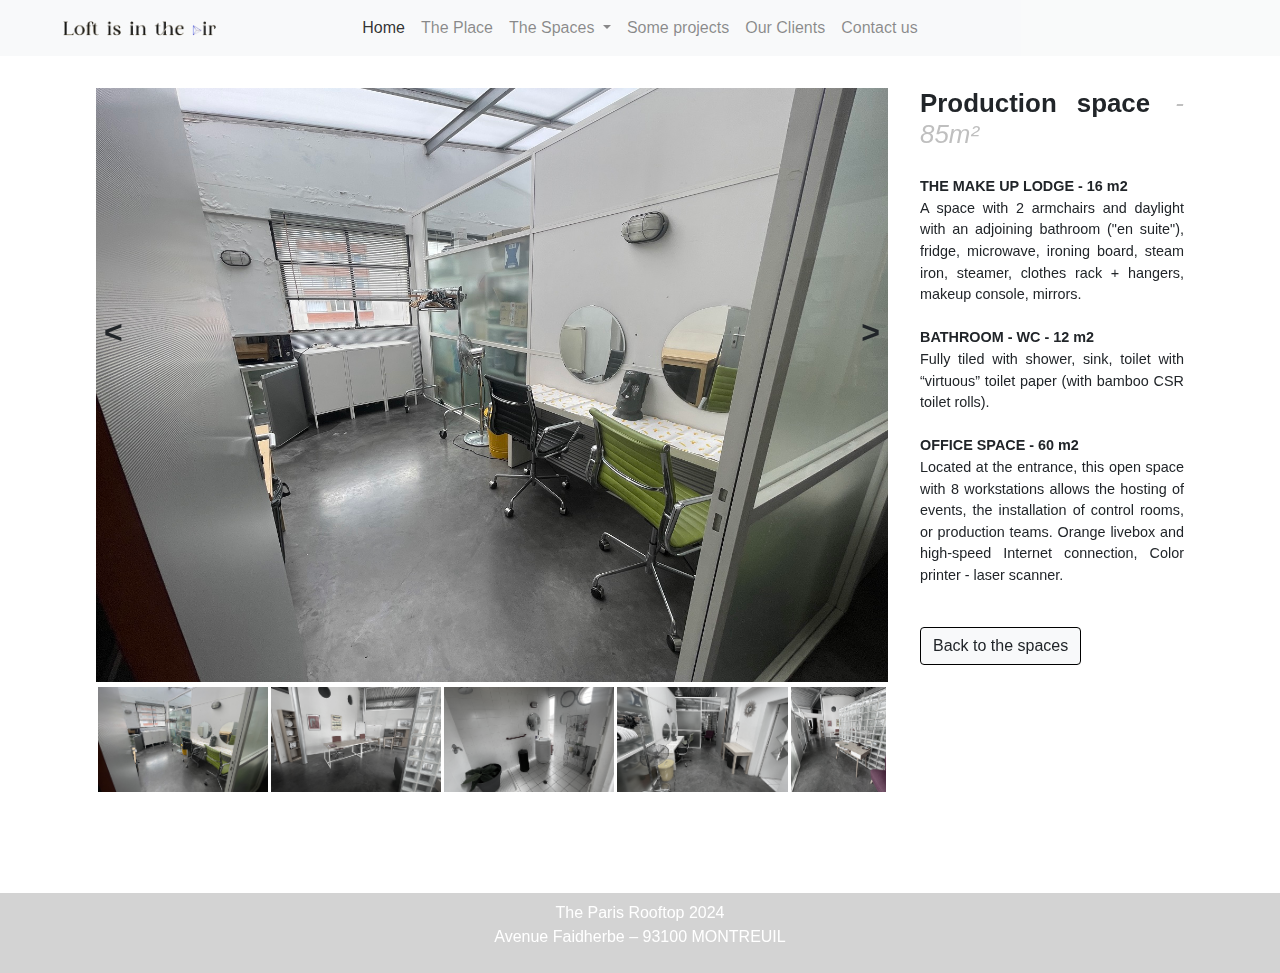
<file: backstages.html>
<!DOCTYPE html>
<html lang="en">

<head>

  <!-- Favicons -->
  <link rel="apple-touch-icon" sizes="180x180" href="/apple-touch-icon.png">
  <link rel="icon" type="image/png" sizes="32x32" href="/favicon-32x32.png">
  <link rel="icon" type="image/png" sizes="16x16" href="/favicon-16x16.png">
  <link rel="manifest" href="/site.webmanifest">
  <link rel="mask-icon" href="/safari-pinned-tab.svg" color="#5bbad5">
  <meta name="msapplication-TileColor" content="#FFFFFF">
  <meta name="theme-color" content="#0094fe">

  <!-- Basic Meta Tags -->
  <meta charset="UTF-8">
  <meta http-equiv="X-UA-Compatible" content="IE=edge">
  <meta name="viewport" content="width=device-width, initial-scale=1.0">

  <!-- SEO Meta Tags -->
  <meta name="description" content="A unique place near Paris, available for all your projects.">
  <meta name="keywords" content="renting, shooting, photo_shoot, rooftop, loft, paris, montreuil">
  <meta name="author" content="Loft is in the Air">

  <!-- Open Graph Meta Tags for social media -->
  <meta property="og:title" content="Loft is in the Air">
  <meta property="og:description" content="A unique place near Paris, available for all your projects.">
  <meta property="og:image" content="./assets/img/banner/1.jpg">
  <meta property="og:url" content="URL of your website">
  <meta property="og:type" content="website">

  <!-- Title of your webpage -->
  <title>Loft in the Air - Backstages</title>

  <link rel="stylesheet" href="https://cdn.jsdelivr.net/npm/bootstrap@4.3.1/dist/css/bootstrap.min.css"
    integrity="sha384-ggOyR0iXCbMQv3Xipma34MD+dH/1fQ784/j6cY/iJTQUOhcWr7x9JvoRxT2MZw1T" crossorigin="anonymous">
  <link rel="stylesheet" href="assets/styles.css">
</head>

<body>

  <div id="loader" class="d-flex justify-content-center align-items-center"
    style="position: fixed; top: 0; left: 0; width: 100%; height: 100%; background-color: rgba(255, 255, 255, 0.9); z-index: 1000000000;">
    <div class="spinner-border" role="status">
      <span class="sr-only">Loading...</span>
    </div>
  </div>

  <header>
    <nav class="navbar navbar-expand-lg navbar-light bg-light">
      <div class="container-fluid">
        <a class="navbar-brand" href="./index.html">
          <img src="./assets/img/rooftoplogo.png" alt="Logo">
        </a>
        <button class="navbar-toggler" type="button" data-toggle="collapse" data-target="#navbarNav"
          aria-controls="navbarNav" aria-expanded="false" aria-label="Toggle navigation">
          <span class="navbar-toggler-icon"></span>
        </button>
        <div class="collapse navbar-collapse" id="navbarNav">
          <ul class="navbar-nav">
            <li class="nav-item">
              <a class="nav-link active" aria-current="page" href="./index.html">Home</a>
            </li>
            <li class="nav-item">
              <a class="nav-link" href="./index.html#the-place">The Place</a>
            </li>
            <li class="nav-item dropdown">
              <a class="nav-link dropdown-toggle" href="#" id="navbarDropdownMenuLink" data-toggle="dropdown"
                aria-haspopup="true" aria-expanded="false">
                The Spaces
              </a>
              <ul class="dropdown-menu" aria-labelledby="navbarDropdownMenuLink">
                <li><a class="dropdown-item" href="./index.html#the-spaces">All the spaces</a></li>
                <li>
                  <hr class="dropdown-divider">
                </li>
                <li><a class="dropdown-item" href="./loft.html">The Loft</a></li>
                <li><a class="dropdown-item" href="./terrasse.html">The Terrace</a></li>
                <li><a class="dropdown-item" href="./studio.html">The Studio</a></li>
                <li><a class="dropdown-item" href="./backstages.html">The Backstages</a></li>
                <li><a class="dropdown-item" href="./backstages2.html">The VIP Space</a></li>
                <li><a class="dropdown-item" href="./rooftop.html">The Rooftop</a></li>
              </ul>
            </li>
            <li class="nav-item">
              <a class="nav-link" href="./index.html#the-projects">Some projects</a>
            </li>
            <li class="nav-item">
              <a class="nav-link" href="./index.html#the-clients">Our Clients</a>
            </li>
            <li class="nav-item">
              <a class="nav-link" href="./index.html#contact">Contact us</a>
            </li>
          </ul>
        </div>
      </div>
    </nav>
  </header>

  <main>

    <section id="diapo">

      <div class="frame2col">

        <div class="relativeP" id="caroussel">
          <div class="mainpic" id="mainP">
            <span class="close" id="closed">&times;</span>
            <div class="bigpic" id="bigpicture1">
              <img src="./assets/img/backstages/1.jpg" id="bigpic1" alt="image carousel 1">
            </div>
            <div class="bigpic" id="bigpicture2">
              <img src="./assets/img/backstages/2.jpg" alt="image carousel 2">
            </div>
            <div class="bigpic" id="bigpicture3">
              <img src="./assets/img/backstages/3.jpg" alt="image carousel 3">
            </div>
            <div class="bigpic" id="bigpicture4">
              <img src="./assets/img/backstages/4.jpg" alt="image carousel 4">
            </div>
            <div class="bigpic" id="bigpicture5">
              <img src="./assets/img/backstages/5.jpg" alt="image carousel 5">
            </div>
          </div>
          <a class="fleche" id="prev">&lt;</a>
          <a class="fleche" id="next">&gt;</a>
          <div class="thumbnail">
            <div class="tpic" id="pic1">
              <img src="./assets/img/backstages/1.jpg" alt="vignette1">
            </div>
            <div class="tpic" id="pic2">
              <img src="./assets/img/backstages/2.jpg" alt="vignette2">
            </div>
            <div class="tpic" id="pic3">
              <img src="./assets/img/backstages/3.jpg" alt="vignette3">
            </div>
            <div class="tpic" id="pic4">
              <img src="./assets/img/backstages/4.jpg" alt="vignette4">
            </div>
            <div class="tpic" id="pic5">
              <img src="./assets/img/backstages/5.jpg" alt="vignette5">
            </div>
          </div>

        </div>
        <div class="descblock">
          <h2 class="h2diapo">Production space<span class="subtitle"> - 85m²</span></h2>
          <p>
            <strong>THE MAKE UP LODGE - 16 m2</strong><br>

            A space with 2 armchairs and daylight with an adjoining bathroom ("en suite"),

            fridge, microwave, ironing board, steam iron, steamer, clothes rack + hangers,

            makeup console, mirrors.<br><br>


            <strong>BATHROOM - WC - 12 m2</strong><br>

            Fully tiled with shower, sink, toilet with “virtuous” toilet paper (with bamboo CSR toilet rolls).

            <br><br>
            <strong>OFFICE SPACE - 60 m2</strong><br>

            Located at the entrance, this open space with 8 workstations allows the hosting of events, the installation
            of control rooms, or production teams.

            Orange livebox and high-speed Internet connection, Color printer - laser scanner.
          </p>
          <a href="./index.html#the-spaces" class="btn btn-light mt-4">Back to the spaces</a>

        </div>

      </div>

      </div>

    </section>


  </main>

  <footer>

    <p>The Paris Rooftop 2024<br>Avenue Faidherbe – 93100 MONTREUIL</p>

  </footer>

  <script src="https://code.jquery.com/jquery-3.3.1.slim.min.js" crossorigin="anonymous"></script>
  <script src="https://cdnjs.cloudflare.com/ajax/libs/popper.js/1.14.7/umd/popper.min.js"
    crossorigin="anonymous"></script>
  <script src="https://stackpath.bootstrapcdn.com/bootstrap/4.3.1/js/bootstrap.min.js" crossorigin="anonymous"></script>
  <script src="assets/slideshow.js"></script>
</body>

</html>
</file>
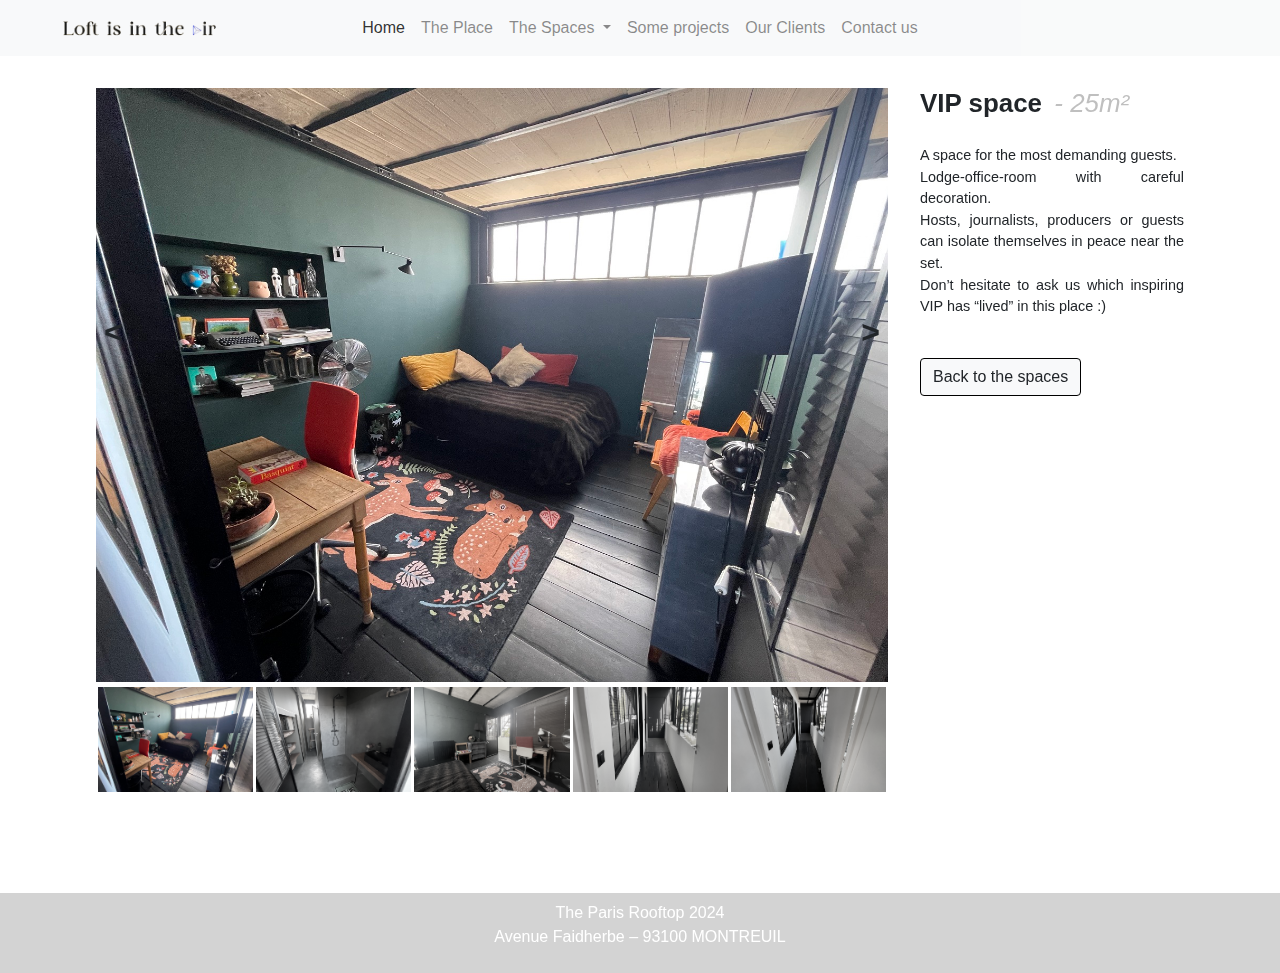
<file: backstages2.html>
<!DOCTYPE html>
<html lang="en">

<head>

  <!-- Favicons -->
  <link rel="apple-touch-icon" sizes="180x180" href="/apple-touch-icon.png">
  <link rel="icon" type="image/png" sizes="32x32" href="/favicon-32x32.png">
  <link rel="icon" type="image/png" sizes="16x16" href="/favicon-16x16.png">
  <link rel="manifest" href="/site.webmanifest">
  <link rel="mask-icon" href="/safari-pinned-tab.svg" color="#5bbad5">
  <meta name="msapplication-TileColor" content="#FFFFFF">
  <meta name="theme-color" content="#0094fe">

  <!-- Basic Meta Tags -->
  <meta charset="UTF-8">
  <meta http-equiv="X-UA-Compatible" content="IE=edge">
  <meta name="viewport" content="width=device-width, initial-scale=1.0">

  <!-- SEO Meta Tags -->
  <meta name="description" content="A unique place near Paris, available for all your projects.">
  <meta name="keywords" content="renting, shooting, photo_shoot, rooftop, loft, paris, montreuil">
  <meta name="author" content="Loft is in the Air">

  <!-- Open Graph Meta Tags for social media -->
  <meta property="og:title" content="Loft is in the Air">
  <meta property="og:description" content="A unique place near Paris, available for all your projects.">
  <meta property="og:image" content="./assets/img/banner/1.jpg">
  <meta property="og:url" content="URL of your website">
  <meta property="og:type" content="website">

  <!-- Title of your webpage -->
  <title>Loft in the Air - VIP Space</title>

  <link rel="stylesheet" href="https://cdn.jsdelivr.net/npm/bootstrap@4.3.1/dist/css/bootstrap.min.css"
    integrity="sha384-ggOyR0iXCbMQv3Xipma34MD+dH/1fQ784/j6cY/iJTQUOhcWr7x9JvoRxT2MZw1T" crossorigin="anonymous">
  <link rel="stylesheet" href="assets/styles.css">
</head>

<body>

  <div id="loader" class="d-flex justify-content-center align-items-center"
    style="position: fixed; top: 0; left: 0; width: 100%; height: 100%; background-color: rgba(255, 255, 255, 0.9); z-index: 1000000000;">
    <div class="spinner-border" role="status">
      <span class="sr-only">Loading...</span>
    </div>
  </div>

  <header>
    <nav class="navbar navbar-expand-lg navbar-light bg-light">
      <div class="container-fluid">
        <a class="navbar-brand" href="./index.html">
          <img src="./assets/img/rooftoplogo.png" alt="Logo">
        </a>
        <button class="navbar-toggler" type="button" data-toggle="collapse" data-target="#navbarNav"
          aria-controls="navbarNav" aria-expanded="false" aria-label="Toggle navigation">
          <span class="navbar-toggler-icon"></span>
        </button>
        <div class="collapse navbar-collapse" id="navbarNav">
          <ul class="navbar-nav">
            <li class="nav-item">
              <a class="nav-link active" aria-current="page" href="./index.html">Home</a>
            </li>
            <li class="nav-item">
              <a class="nav-link" href="./index.html#the-place">The Place</a>
            </li>
            <li class="nav-item dropdown">
              <a class="nav-link dropdown-toggle" href="#" id="navbarDropdownMenuLink" data-toggle="dropdown"
                aria-haspopup="true" aria-expanded="false">
                The Spaces
              </a>
              <ul class="dropdown-menu" aria-labelledby="navbarDropdownMenuLink">
                <li><a class="dropdown-item" href="./index.html#the-spaces">All the spaces</a></li>
                <li>
                  <hr class="dropdown-divider">
                </li>
                <li><a class="dropdown-item" href="./loft.html">The Loft</a></li>
                <li><a class="dropdown-item" href="./terrasse.html">The Terrace</a></li>
                <li><a class="dropdown-item" href="./studio.html">The Studio</a></li>
                <li><a class="dropdown-item" href="./backstages.html">The Backstages</a></li>
                <li><a class="dropdown-item" href="./backstages2.html">The VIP Space</a></li>
                <li><a class="dropdown-item" href="./rooftop.html">The Rooftop</a></li>
              </ul>
            </li>
            <li class="nav-item">
              <a class="nav-link" href="./index.html#the-projects">Some projects</a>
            </li>
            <li class="nav-item">
              <a class="nav-link" href="./index.html#the-clients">Our Clients</a>
            </li>
            <li class="nav-item">
              <a class="nav-link" href="./index.html#contact">Contact us</a>
            </li>
          </ul>
        </div>
      </div>
    </nav>
  </header>

  <main>

    <section id="diapo">

      <div class="frame2col">

        <div class="relativeP" id="caroussel">
          <div class="mainpic" id="mainP">
            <span class="close" id="closed">&times;</span>
            <div class="bigpic" id="bigpicture1">
              <img src="./assets/img/backstages2/1.jpg" id="bigpic1" alt="image carousel 1">
            </div>
            <div class="bigpic" id="bigpicture2">
              <img src="./assets/img/backstages2/2.jpg" alt="image carousel 2">
            </div>
            <div class="bigpic" id="bigpicture3">
              <img src="./assets/img/backstages2/3.jpg" alt="image carousel 3">
            </div>
            <div class="bigpic" id="bigpicture3">
              <img src="./assets/img/backstages2/4.jpg" alt="image carousel 4">
            </div>
            <div class="bigpic" id="bigpicture3">
              <img src="./assets/img/backstages2/5.jpg" alt="image carousel 5">
            </div>
          </div>
          <a class="fleche" id="prev">&lt;</a>
          <a class="fleche" id="next">&gt;</a>
          <div class="thumbnail">
            <div class="tpic" id="pic1">
              <img src="./assets/img/backstages2/1.jpg" alt="vignette1">
            </div>
            <div class="tpic" id="pic2">
              <img src="./assets/img/backstages2/2.jpg" alt="vignette2">
            </div>
            <div class="tpic" id="pic3">
              <img src="./assets/img/backstages2/3.jpg" alt="vignette3">
            </div>
            <div class="tpic" id="pic3">
              <img src="./assets/img/backstages2/4.jpg" alt="vignette4">
            </div>
            <div class="tpic" id="pic3">
              <img src="./assets/img/backstages2/5.jpg" alt="vignette5">
            </div>
          </div>
        </div>

        <div class="descblock">
          <h2 class="h2diapo">VIP space<span class="subtitle"> - 25m²</span></h2>
          <p>
            A space for the most demanding guests.<br>

            Lodge-office-room with careful decoration.<br>

            Hosts, journalists, producers or guests can isolate themselves in peace near the set.
            <br>
            Don’t hesitate to ask us which inspiring VIP has “lived” in this place :)

          </p>
          <a href="./index.html#the-spaces" class="btn btn-light mt-4">Back to the spaces</a>

        </div>

      </div>

      </div>

    </section>


  </main>

  <footer>

    <p>The Paris Rooftop 2024<br>Avenue Faidherbe – 93100 MONTREUIL</p>

  </footer>

  <script src="https://code.jquery.com/jquery-3.3.1.slim.min.js" crossorigin="anonymous"></script>
  <script src="https://cdnjs.cloudflare.com/ajax/libs/popper.js/1.14.7/umd/popper.min.js"
    crossorigin="anonymous"></script>
  <script src="https://stackpath.bootstrapcdn.com/bootstrap/4.3.1/js/bootstrap.min.js" crossorigin="anonymous"></script>
  <script src="assets/slideshow.js"></script>
</body>

</html>
</file>
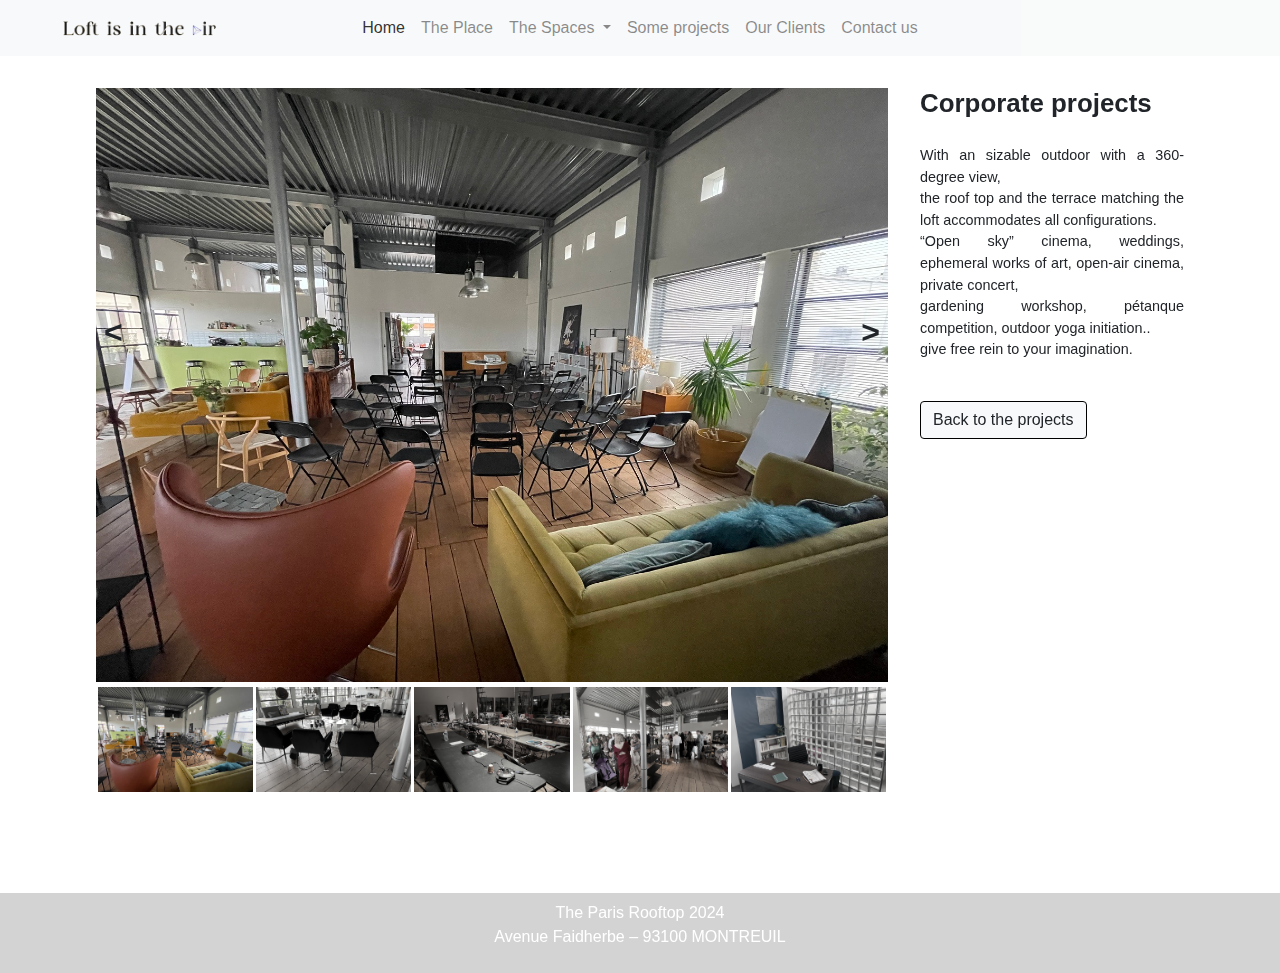
<file: corporate.html>
<!DOCTYPE html>
<html lang="en">

<head>

  <!-- Favicon -->
  <link rel="apple-touch-icon" sizes="180x180" href="/apple-touch-icon.png">
  <link rel="icon" type="image/png" sizes="32x32" href="/favicon-32x32.png">
  <link rel="icon" type="image/png" sizes="16x16" href="/favicon-16x16.png">
  <link rel="manifest" href="/site.webmanifest">
  <link rel="mask-icon" href="/safari-pinned-tab.svg" color="#5bbad5">
  <meta name="msapplication-TileColor" content="#FFFFFF">
  <meta name="theme-color" content="#0094fe">

  <!-- Basic Meta Tags -->
  <meta charset="UTF-8">
  <meta http-equiv="X-UA-Compatible" content="IE=edge">
  <meta name="viewport" content="width=device-width, initial-scale=1.0">

  <!-- SEO Meta Tags -->
  <meta name="description" content="A unique place near Paris, available for all your projects.">
  <meta name="keywords" content="renting, shooting, photo_shoot, rooftop, loft, paris, montreuil">
  <meta name="author" content="Loft is in the Air">

  <!-- Open Graph Meta Tags for social media -->
  <meta property="og:title" content="Loft is in the Air">
  <meta property="og:description" content="A unique place near Paris, available for all your projects.">
  <meta property="og:image" content="./assets/img/banner/1.jpg">
  <meta property="og:url" content="URL of your website">
  <meta property="og:type" content="website">

  <!-- Title of your webpage -->
  <title>Loft is in the Air - Corporate</title>

  <link rel="stylesheet" href="https://cdn.jsdelivr.net/npm/bootstrap@4.3.1/dist/css/bootstrap.min.css"
    integrity="sha384-ggOyR0iXCbMQv3Xipma34MD+dH/1fQ784/j6cY/iJTQUOhcWr7x9JvoRxT2MZw1T" crossorigin="anonymous">
  <link rel="stylesheet" href="assets/styles.css">
</head>

<body>

  <div id="loader" class="d-flex justify-content-center align-items-center"
    style="position: fixed; top: 0; left: 0; width: 100%; height: 100%; background-color: rgba(255, 255, 255, 0.9); z-index: 1000000000;">
    <div class="spinner-border" role="status">
      <span class="sr-only">Loading...</span>
    </div>
  </div>
  
  <header>
    <nav class="navbar navbar-expand-lg navbar-light bg-light">
      <div class="container-fluid">
        <a class="navbar-brand" href="./index.html">
          <img src="./assets/img/rooftoplogo.png" alt="Logo">
        </a>
        <button class="navbar-toggler" type="button" data-toggle="collapse" data-target="#navbarNav"
          aria-controls="navbarNav" aria-expanded="false" aria-label="Toggle navigation">
          <span class="navbar-toggler-icon"></span>
        </button>
        <div class="collapse navbar-collapse" id="navbarNav">
          <ul class="navbar-nav">
            <li class="nav-item">
              <a class="nav-link active" aria-current="page" href="./index.html">Home</a>
            </li>
            <li class="nav-item">
              <a class="nav-link" href="./index.html#the-place">The Place</a>
            </li>
            <li class="nav-item dropdown">
              <a class="nav-link dropdown-toggle" href="#" id="navbarDropdownMenuLink" data-toggle="dropdown"
                aria-haspopup="true" aria-expanded="false">
                The Spaces
              </a>
              <ul class="dropdown-menu" aria-labelledby="navbarDropdownMenuLink">
                <li><a class="dropdown-item" href="./index.html#the-spaces">All the spaces</a></li>
                <li>
                  <hr class="dropdown-divider">
                </li>
                <li><a class="dropdown-item" href="./loft.html">The Loft</a></li>
                <li><a class="dropdown-item" href="./terrasse.html">The Terrace</a></li>
                <li><a class="dropdown-item" href="./studio.html">The Studio</a></li>
                <li><a class="dropdown-item" href="./backstages.html">The Backstages</a></li>
                <li><a class="dropdown-item" href="./backstages2.html">The VIP Space</a></li>
                <li><a class="dropdown-item" href="./rooftop.html">The Rooftop</a></li>
              </ul>
            </li>
            <li class="nav-item">
              <a class="nav-link" href="./index.html#the-projects">Some projects</a>
            </li>
            <li class="nav-item">
              <a class="nav-link" href="./index.html#the-clients">Our Clients</a>
            </li>
            <li class="nav-item">
              <a class="nav-link" href="./index.html#contact">Contact us</a>
            </li>
          </ul>
        </div>
      </div>
    </nav>
  </header>

  <main>

    <section id="diapo">

      <div class="frame2col">

        <div class="relativeP" id="caroussel">
          <div class="mainpic" id="mainP">
            <span class="close" id="closed">&times;</span>
            <div class="bigpic" id="bigpicture1">
              <img src="./assets/img/events/corporate/1.jpg" id="bigpic1" alt="image carousel 1">
            </div>
            <div class="bigpic" id="bigpicture2">
              <img src="./assets/img/events/corporate/2.jpg" alt="image carousel 2">
            </div>
            <div class="bigpic" id="bigpicture3">
              <img src="./assets/img/events/corporate/3.jpg" alt="image carousel 3">
            </div>
            <div class="bigpic" id="bigpicture3">
              <img src="./assets/img/events/corporate/4.jpg" alt="image carousel 3">
            </div>
            <div class="bigpic" id="bigpicture3">
              <img src="./assets/img/events/corporate/5.jpg" alt="image carousel 3">
            </div>
          </div>
          <a class="fleche" id="prev">&lt;</a>
          <a class="fleche" id="next">&gt;</a>
          <div class="thumbnail">
            <div class="tpic" id="pic1">
              <img src="./assets/img/events/corporate/1.jpg" alt="vignette1">
            </div>
            <div class="tpic" id="pic2">
              <img src="./assets/img/events/corporate/2.jpg" alt="vignette2">
            </div>
            <div class="tpic" id="pic3">
              <img src="./assets/img/events/corporate/3.jpg" alt="vignette3">
            </div>
            <div class="tpic" id="pic3">
              <img src="./assets/img/events/corporate/4.jpg" alt="vignette4">
            </div>
            <div class="tpic" id="pic3">
              <img src="./assets/img/events/corporate/5.jpg" alt="vignette5">
            </div>
          </div>
        </div>

        <div class="descblock">
          <h2 class="h2diapo">Corporate projects</h2>
          <p>
            With an sizable outdoor with a 360-degree view,<br>
            the roof top and the terrace matching the loft  accommodates all configurations.<br>
            “Open sky” cinema, weddings, ephemeral works of art, open-air cinema, private concert,<br>
            gardening workshop, pétanque competition, outdoor yoga initiation..<br>
            give free rein to your imagination.
          </p>
          <a href="./index.html#the-projects" class="btn btn-light mt-4">Back to the projects</a>

        </div>

      </div>

      </div>

    </section>


  </main>

  <footer>

    <p>The Paris Rooftop 2024<br>Avenue Faidherbe – 93100 MONTREUIL</p>

  </footer>

  <script src="https://code.jquery.com/jquery-3.3.1.slim.min.js" crossorigin="anonymous"></script>
  <script src="https://cdnjs.cloudflare.com/ajax/libs/popper.js/1.14.7/umd/popper.min.js"
    crossorigin="anonymous"></script>
  <script src="https://stackpath.bootstrapcdn.com/bootstrap/4.3.1/js/bootstrap.min.js" crossorigin="anonymous"></script>
  <script src="assets/slideshow.js"></script>
</body>

</html>
</file>
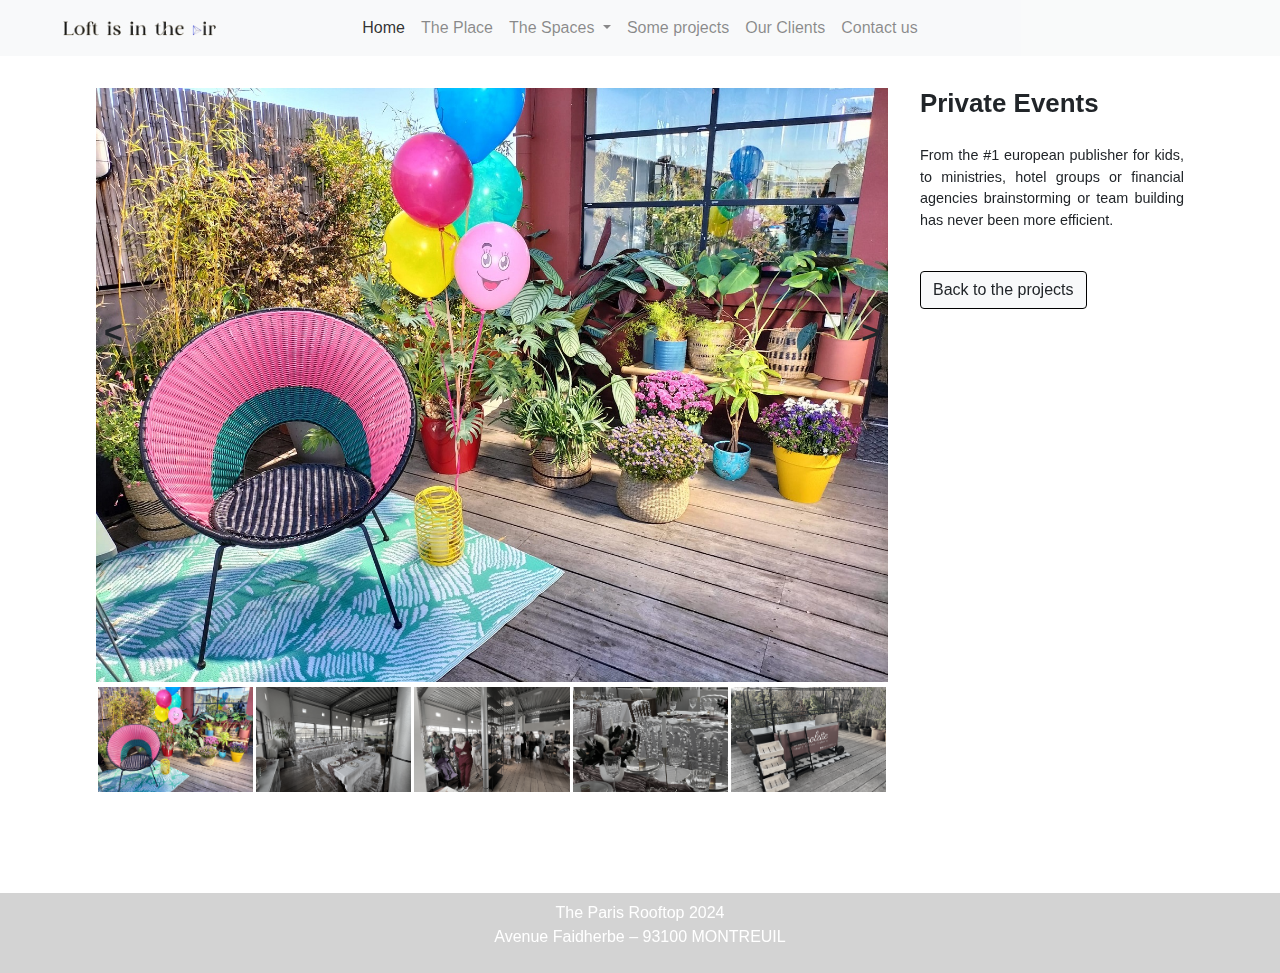
<file: events.html>
<!DOCTYPE html>
<html lang="en">

<head>

  <!-- Favicons -->
  <link rel="apple-touch-icon" sizes="180x180" href="/apple-touch-icon.png">
  <link rel="icon" type="image/png" sizes="32x32" href="/favicon-32x32.png">
  <link rel="icon" type="image/png" sizes="16x16" href="/favicon-16x16.png">
  <link rel="manifest" href="/site.webmanifest">
  <link rel="mask-icon" href="/safari-pinned-tab.svg" color="#5bbad5">
  <meta name="msapplication-TileColor" content="#FFFFFF">
  <meta name="theme-color" content="#0094fe">

  <!-- Basic Meta Tags -->
  <meta charset="UTF-8">
  <meta http-equiv="X-UA-Compatible" content="IE=edge">
  <meta name="viewport" content="width=device-width, initial-scale=1.0">

  <!-- SEO Meta Tags -->
  <meta name="description" content="A unique place near Paris, available for all your projects.">
  <meta name="keywords" content="renting, shooting, photo_shoot, rooftop, loft, paris, montreuil">
  <meta name="author" content="Loft is in the Air">

  <!-- Open Graph Meta Tags for social media -->
  <meta property="og:title" content="Loft is in the Air">
  <meta property="og:description" content="A unique place near Paris, available for all your projects.">
  <meta property="og:image" content="./assets/img/banner/1.jpg">
  <meta property="og:url" content="URL of your website">
  <meta property="og:type" content="website">

  <!-- Title of your webpage -->
  <title>Loft is in the Air - Private Events</title>

  <link rel="stylesheet" href="https://cdn.jsdelivr.net/npm/bootstrap@4.3.1/dist/css/bootstrap.min.css"
    integrity="sha384-ggOyR0iXCbMQv3Xipma34MD+dH/1fQ784/j6cY/iJTQUOhcWr7x9JvoRxT2MZw1T" crossorigin="anonymous">
  <link rel="stylesheet" href="assets/styles.css">
</head>

<body>

  <div id="loader" class="d-flex justify-content-center align-items-center"
    style="position: fixed; top: 0; left: 0; width: 100%; height: 100%; background-color: rgba(255, 255, 255, 0.9); z-index: 1000000000;">
    <div class="spinner-border" role="status">
      <span class="sr-only">Loading...</span>
    </div>
  </div>

  <header>
    <nav class="navbar navbar-expand-lg navbar-light bg-light">
      <div class="container-fluid">
        <a class="navbar-brand" href="./index.html">
          <img src="./assets/img/rooftoplogo.png" alt="Logo">
        </a>
        <button class="navbar-toggler" type="button" data-toggle="collapse" data-target="#navbarNav"
          aria-controls="navbarNav" aria-expanded="false" aria-label="Toggle navigation">
          <span class="navbar-toggler-icon"></span>
        </button>
        <div class="collapse navbar-collapse" id="navbarNav">
          <ul class="navbar-nav">
            <li class="nav-item">
              <a class="nav-link active" aria-current="page" href="./index.html">Home</a>
            </li>
            <li class="nav-item">
              <a class="nav-link" href="./index.html#the-place">The Place</a>
            </li>
            <li class="nav-item dropdown">
              <a class="nav-link dropdown-toggle" href="#" id="navbarDropdownMenuLink" data-toggle="dropdown"
                aria-haspopup="true" aria-expanded="false">
                The Spaces
              </a>
              <ul class="dropdown-menu" aria-labelledby="navbarDropdownMenuLink">
                <li><a class="dropdown-item" href="./index.html#the-spaces">All the spaces</a></li>
                <li>
                  <hr class="dropdown-divider">
                </li>
                <li><a class="dropdown-item" href="./loft.html">The Loft</a></li>
                <li><a class="dropdown-item" href="./terrasse.html">The Terrace</a></li>
                <li><a class="dropdown-item" href="./studio.html">The Studio</a></li>
                <li><a class="dropdown-item" href="./backstages.html">The Backstages</a></li>
                <li><a class="dropdown-item" href="./backstages2.html">The VIP Space</a></li>
                <li><a class="dropdown-item" href="./rooftop.html">The Rooftop</a></li>
              </ul>
            </li>
            <li class="nav-item">
              <a class="nav-link" href="./index.html#the-projects">Some projects</a>
            </li>
            <li class="nav-item">
              <a class="nav-link" href="./index.html#the-clients">Our Clients</a>
            </li>
            <li class="nav-item">
              <a class="nav-link" href="./index.html#contact">Contact us</a>
            </li>
          </ul>
        </div>
      </div>
    </nav>
  </header>

  <main>

    <section id="diapo">

      <div class="frame2col">

        <div class="relativeP" id="caroussel">
          <div class="mainpic" id="mainP">
            <span class="close" id="closed">&times;</span>
            <div class="bigpic" id="bigpicture1">
              <img src="./assets/img/events/private/1.jpg" id="bigpic1" alt="image carousel 1">
            </div>
            <div class="bigpic" id="bigpicture2">
              <img src="./assets/img/events/private/2.jpg" alt="image carousel 2">
            </div>
            <div class="bigpic" id="bigpicture3">
              <img src="./assets/img/events/private/3.jpg" alt="image carousel 3">
            </div>
            <div class="bigpic" id="bigpicture3">
              <img src="./assets/img/events/private/4.jpg" alt="image carousel 4">
            </div>
            <div class="bigpic" id="bigpicture3">
              <img src="./assets/img/events/private/5.jpg" alt="image carousel 5">
            </div>
          </div>
          <a class="fleche" id="prev">&lt;</a>
          <a class="fleche" id="next">&gt;</a>
          <div class="thumbnail">
            <div class="tpic" id="pic1">
              <img src="./assets/img/events/private/1.jpg" alt="vignette1">
            </div>
            <div class="tpic" id="pic2">
              <img src="./assets/img/events/private/2.jpg" alt="vignette2">
            </div>
            <div class="tpic" id="pic3">
              <img src="./assets/img/events/private/3.jpg" alt="vignette3">
            </div>
            <div class="tpic" id="pic3">
              <img src="./assets/img/events/private/4.jpg" alt="vignette4">
            </div>
            <div class="tpic" id="pic3">
              <img src="./assets/img/events/private/5.jpg" alt="vignette5">
            </div>
          </div>
        </div>

        <div class="descblock">
          <h2 class="h2diapo">Private Events</h2>
          <p>
            From the #1 european publisher for kids, to ministries, hotel groups or financial agencies
            brainstorming or team building has never been more efficient.
          </p>
          <a href="./index.html#the-projects" class="btn btn-light mt-4">Back to the projects</a>

        </div>

      </div>

      </div>

    </section>


  </main>

  <footer>

    <p>The Paris Rooftop 2024<br>Avenue Faidherbe – 93100 MONTREUIL</p>

  </footer>

  <script src="https://code.jquery.com/jquery-3.3.1.slim.min.js" crossorigin="anonymous"></script>
  <script src="https://cdnjs.cloudflare.com/ajax/libs/popper.js/1.14.7/umd/popper.min.js"
    crossorigin="anonymous"></script>
  <script src="https://stackpath.bootstrapcdn.com/bootstrap/4.3.1/js/bootstrap.min.js" crossorigin="anonymous"></script>
  <script src="assets/slideshow.js"></script>
</body>

</html>
</file>
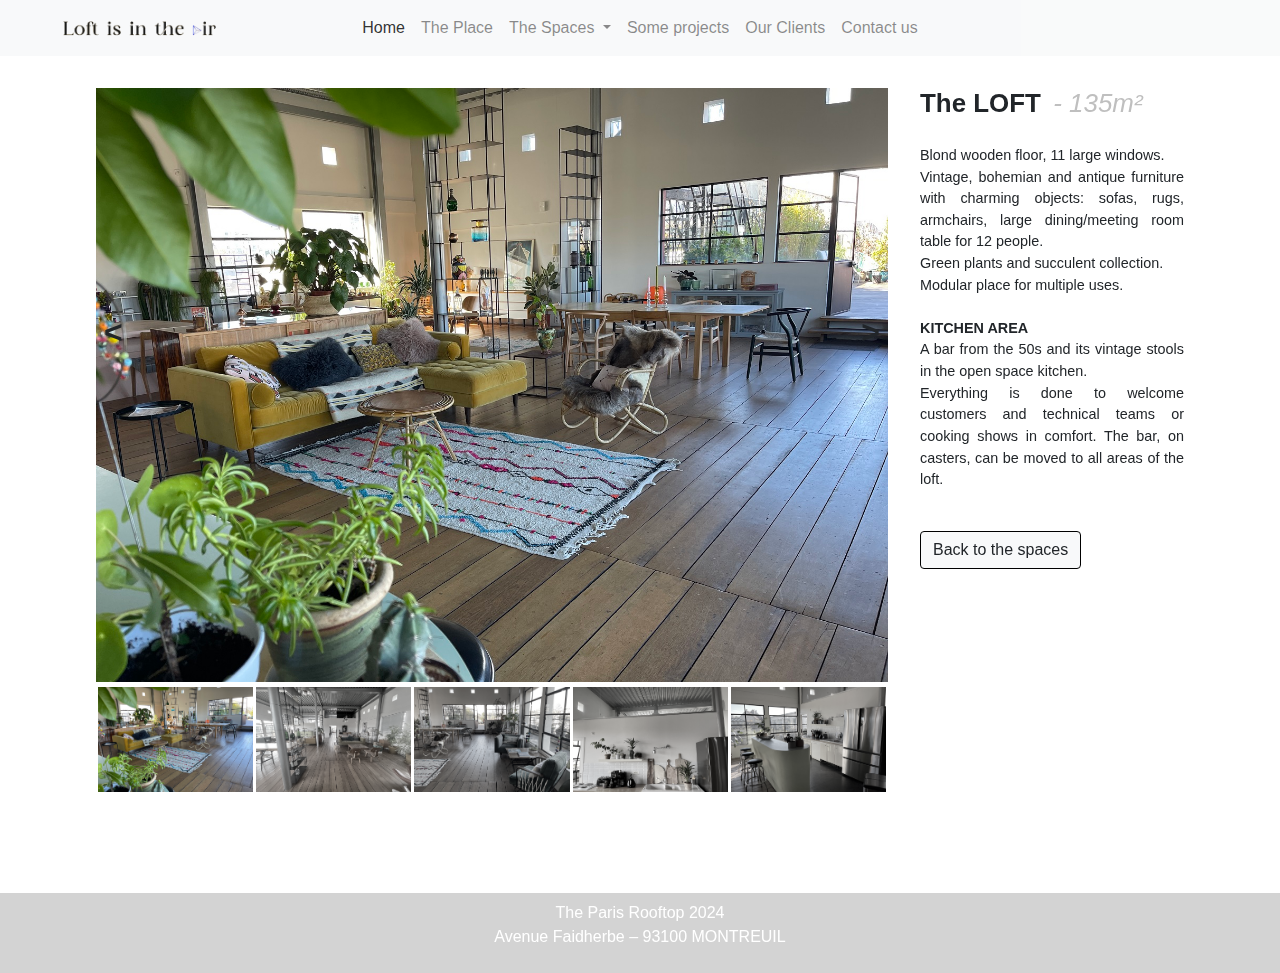
<file: loft.html>
<!DOCTYPE html>
<html lang="en">

<head>

  <!-- Favicons -->
  <link rel="apple-touch-icon" sizes="180x180" href="/apple-touch-icon.png">
  <link rel="icon" type="image/png" sizes="32x32" href="/favicon-32x32.png">
  <link rel="icon" type="image/png" sizes="16x16" href="/favicon-16x16.png">
  <link rel="manifest" href="/site.webmanifest">
  <link rel="mask-icon" href="/safari-pinned-tab.svg" color="#5bbad5">
  <meta name="msapplication-TileColor" content="#FFFFFF">
  <meta name="theme-color" content="#0094fe">

  <!-- Basic Meta Tags -->
  <meta charset="UTF-8">
  <meta http-equiv="X-UA-Compatible" content="IE=edge">
  <meta name="viewport" content="width=device-width, initial-scale=1.0">

  <!-- SEO Meta Tags -->
  <meta name="description" content="A unique place near Paris, available for all your projects.">
  <meta name="keywords" content="renting, shooting, photo_shoot, rooftop, loft, paris, montreuil">
  <meta name="author" content="Loft is in the Air">

  <!-- Open Graph Meta Tags for social media -->
  <meta property="og:title" content="Loft is in the Air">
  <meta property="og:description" content="A unique place near Paris, available for all your projects.">
  <meta property="og:image" content="./assets/img/banner/1.jpg">
  <meta property="og:url" content="URL of your website">
  <meta property="og:type" content="website">

  <!-- Title of your webpage -->
  <title>Loft is in the Air - The Loft</title>

  <link rel="stylesheet" href="https://cdn.jsdelivr.net/npm/bootstrap@4.3.1/dist/css/bootstrap.min.css"
    integrity="sha384-ggOyR0iXCbMQv3Xipma34MD+dH/1fQ784/j6cY/iJTQUOhcWr7x9JvoRxT2MZw1T" crossorigin="anonymous">
  <link rel="stylesheet" href="assets/styles.css">
</head>

<body>

  <div id="loader" class="d-flex justify-content-center align-items-center"
    style="position: fixed; top: 0; left: 0; width: 100%; height: 100%; background-color: rgba(255, 255, 255, 0.9); z-index: 1000000000;">
    <div class="spinner-border" role="status">
      <span class="sr-only">Loading...</span>
    </div>
  </div>

  <header>
    <nav class="navbar navbar-expand-lg navbar-light bg-light">
      <div class="container-fluid">
        <a class="navbar-brand" href="./index.html">
          <img src="./assets/img/rooftoplogo.png" alt="Logo">
        </a>
        <button class="navbar-toggler" type="button" data-toggle="collapse" data-target="#navbarNav"
          aria-controls="navbarNav" aria-expanded="false" aria-label="Toggle navigation">
          <span class="navbar-toggler-icon"></span>
        </button>
        <div class="collapse navbar-collapse" id="navbarNav">
          <ul class="navbar-nav">
            <li class="nav-item">
              <a class="nav-link active" aria-current="page" href="./index.html">Home</a>
            </li>
            <li class="nav-item">
              <a class="nav-link" href="./index.html#the-place">The Place</a>
            </li>
            <li class="nav-item dropdown">
              <a class="nav-link dropdown-toggle" href="#" id="navbarDropdownMenuLink" data-toggle="dropdown"
                aria-haspopup="true" aria-expanded="false">
                The Spaces
              </a>
              <ul class="dropdown-menu" aria-labelledby="navbarDropdownMenuLink">
                <li><a class="dropdown-item" href="./index.html#the-spaces">All the spaces</a></li>
                <li>
                  <hr class="dropdown-divider">
                </li>
                <li><a class="dropdown-item" href="./loft.html">The Loft</a></li>
                <li><a class="dropdown-item" href="./terrasse.html">The Terrace</a></li>
                <li><a class="dropdown-item" href="./studio.html">The Studio</a></li>
                <li><a class="dropdown-item" href="./backstages.html">The Backstages</a></li>
                <li><a class="dropdown-item" href="./backstages2.html">The VIP Space</a></li>
                <li><a class="dropdown-item" href="./rooftop.html">The Rooftop</a></li>
              </ul>
            </li>
            <li class="nav-item">
              <a class="nav-link" href="./index.html#the-projects">Some projects</a>
            </li>
            <li class="nav-item">
              <a class="nav-link" href="./index.html#the-clients">Our Clients</a>
            </li>
            <li class="nav-item">
              <a class="nav-link" href="./index.html#contact">Contact us</a>
            </li>
          </ul>
        </div>
      </div>
    </nav>
  </header>

  <main>

    <section id="diapo">

      <div class="frame2col">

        <div class="relativeP" id="caroussel">
          <div class="mainpic" id="mainP">
            <span class="close" id="closed">&times;</span>
            <div class="bigpic" id="bigpicture1">
              <img src="./assets/img/loft/1.jpg" id="bigpic1" alt="image carousel 1">
            </div>
            <div class="bigpic" id="bigpicture2">
              <img src="./assets/img/loft/2.jpg" alt="image carousel 2">
            </div>
            <div class="bigpic" id="bigpicture3">
              <img src="./assets/img/loft/3.jpg" alt="image carousel 3">
            </div>
            <div class="bigpic" id="bigpicture3">
              <img src="./assets/img/loft/4.jpg" alt="image carousel 4">
            </div>
            <div class="bigpic" id="bigpicture3">
              <img src="./assets/img/loft/5.jpg" alt="image carousel 5">
            </div>
          </div>
          <a class="fleche" id="prev">&lt;</a>
          <a class="fleche" id="next">&gt;</a>
          <div class="thumbnail">
            <div class="tpic" id="pic1">
              <img src="./assets/img/loft/1.jpg" alt="vignette1">
            </div>
            <div class="tpic" id="pic2">
              <img src="./assets/img/loft/2.jpg" alt="vignette2">
            </div>
            <div class="tpic" id="pic3">
              <img src="./assets/img/loft/3.jpg" alt="vignette3">
            </div>
            <div class="tpic" id="pic3">
              <img src="./assets/img/loft/4.jpg" alt="vignette4">
            </div>
            <div class="tpic" id="pic3">
              <img src="./assets/img/loft/5.jpg" alt="vignette5">
            </div>
          </div>
        </div>

        <div class="descblock">
          <h2 class="h2diapo">The LOFT<span class="subtitle"> - 135m²</span></h2>
          <p>
            Blond wooden floor, 11 large windows.<br>
            Vintage, bohemian and antique furniture with charming objects: sofas, rugs, armchairs, large dining/meeting
            room table for 12 people.<br>
            Green plants and succulent collection.<br>
            Modular place for multiple uses.
            <br><br>

            <strong>KITCHEN AREA</strong><br>
            A bar from the 50s and its vintage stools in the open space kitchen.<br>

            Everything is done to welcome customers and technical teams or cooking shows in comfort. 
            The bar, on casters, can be moved to all areas of the loft.
          </p>
          <a href="./index.html#the-spaces" class="btn btn-light mt-4">Back to the spaces</a>

        </div>

      </div>

      </div>

    </section>


  </main>

  <footer>

    <p>The Paris Rooftop 2024<br>Avenue Faidherbe – 93100 MONTREUIL</p>

  </footer>

  <script src="https://code.jquery.com/jquery-3.3.1.slim.min.js" crossorigin="anonymous"></script>
  <script src="https://cdnjs.cloudflare.com/ajax/libs/popper.js/1.14.7/umd/popper.min.js"
    crossorigin="anonymous"></script>
  <script src="https://stackpath.bootstrapcdn.com/bootstrap/4.3.1/js/bootstrap.min.js" crossorigin="anonymous"></script>
  <script src="assets/slideshow.js"></script>
</body>

</html>
</file>
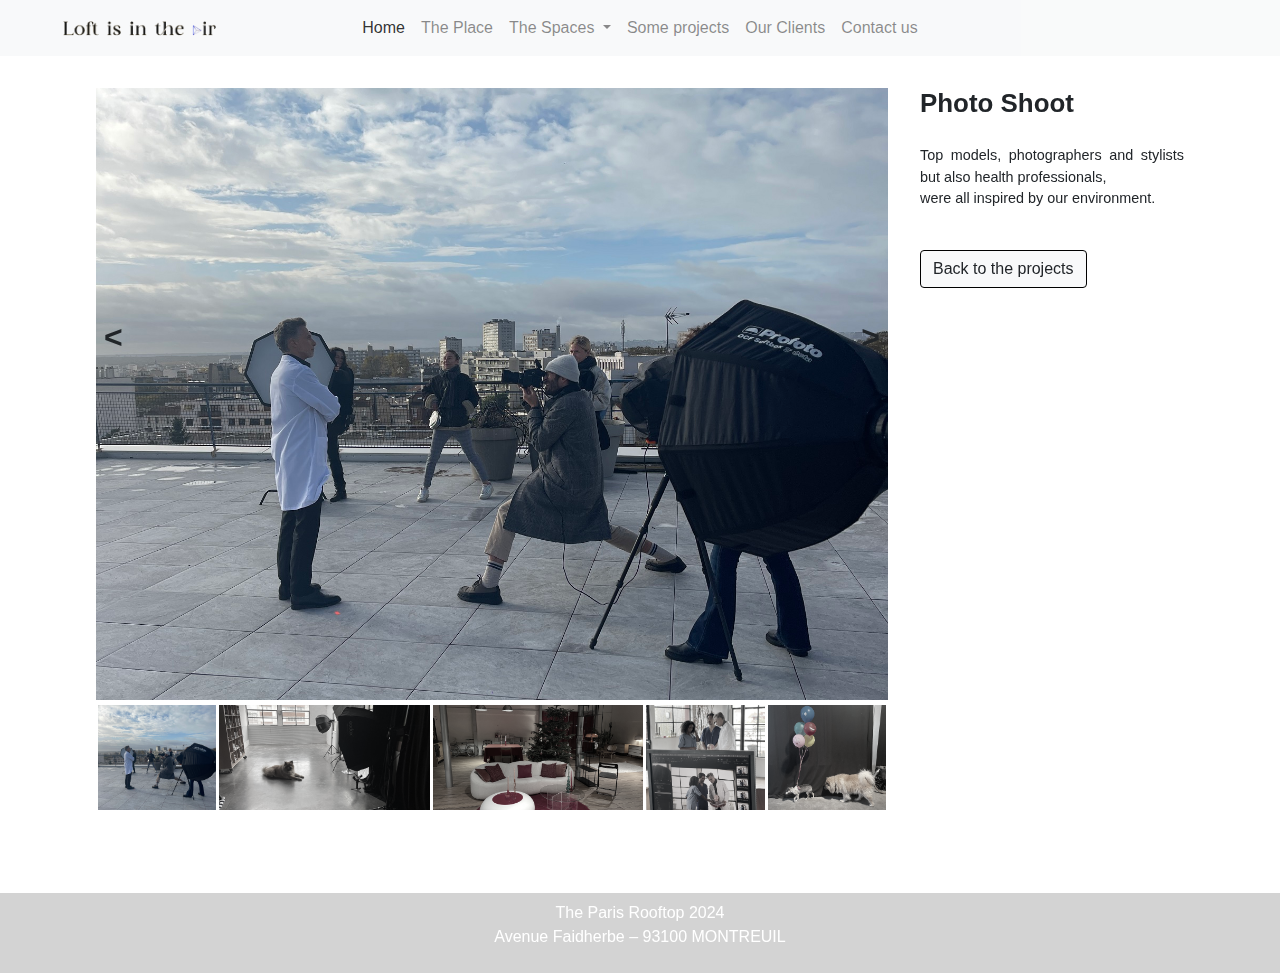
<file: photo.html>
<!DOCTYPE html>
<html lang="en">

<head>

  <!-- Favicons -->
  <link rel="apple-touch-icon" sizes="180x180" href="/apple-touch-icon.png">
  <link rel="icon" type="image/png" sizes="32x32" href="/favicon-32x32.png">
  <link rel="icon" type="image/png" sizes="16x16" href="/favicon-16x16.png">
  <link rel="manifest" href="/site.webmanifest">
  <link rel="mask-icon" href="/safari-pinned-tab.svg" color="#5bbad5">
  <meta name="msapplication-TileColor" content="#FFFFFF">
  <meta name="theme-color" content="#0094fe">

  <!-- Basic Meta Tags -->
  <meta charset="UTF-8">
  <meta http-equiv="X-UA-Compatible" content="IE=edge">
  <meta name="viewport" content="width=device-width, initial-scale=1.0">

  <!-- SEO Meta Tags -->
  <meta name="description" content="A unique place near Paris, available for all your projects.">
  <meta name="keywords" content="renting, shooting, photo_shoot, rooftop, loft, paris, montreuil">
  <meta name="author" content="Loft is in the Air">

  <!-- Open Graph Meta Tags for social media -->
  <meta property="og:title" content="Loft is in the Air">
  <meta property="og:description" content="A unique place near Paris, available for all your projects.">
  <meta property="og:image" content="./assets/img/banner/1.jpg">
  <meta property="og:url" content="URL of your website">
  <meta property="og:type" content="website">

  <!-- Title of your webpage -->
  <title>Loft is in the Air - Photo Shoot</title>

  <link rel="stylesheet" href="https://cdn.jsdelivr.net/npm/bootstrap@4.3.1/dist/css/bootstrap.min.css"
    integrity="sha384-ggOyR0iXCbMQv3Xipma34MD+dH/1fQ784/j6cY/iJTQUOhcWr7x9JvoRxT2MZw1T" crossorigin="anonymous">
  <link rel="stylesheet" href="assets/styles.css">
</head>

<body>

  <div id="loader" class="d-flex justify-content-center align-items-center"
    style="position: fixed; top: 0; left: 0; width: 100%; height: 100%; background-color: rgba(255, 255, 255, 0.9); z-index: 1000000000;">
    <div class="spinner-border" role="status">
      <span class="sr-only">Loading...</span>
    </div>
  </div>

  <header>
    <nav class="navbar navbar-expand-lg navbar-light bg-light">
      <div class="container-fluid">
        <a class="navbar-brand" href="./index.html">
          <img src="./assets/img/rooftoplogo.png" alt="Logo">
        </a>
        <button class="navbar-toggler" type="button" data-toggle="collapse" data-target="#navbarNav"
          aria-controls="navbarNav" aria-expanded="false" aria-label="Toggle navigation">
          <span class="navbar-toggler-icon"></span>
        </button>
        <div class="collapse navbar-collapse" id="navbarNav">
          <ul class="navbar-nav">
            <li class="nav-item">
              <a class="nav-link active" aria-current="page" href="./index.html">Home</a>
            </li>
            <li class="nav-item">
              <a class="nav-link" href="./index.html#the-place">The Place</a>
            </li>
            <li class="nav-item dropdown">
              <a class="nav-link dropdown-toggle" href="#" id="navbarDropdownMenuLink" data-toggle="dropdown"
                aria-haspopup="true" aria-expanded="false">
                The Spaces
              </a>
              <ul class="dropdown-menu" aria-labelledby="navbarDropdownMenuLink">
                <li><a class="dropdown-item" href="./index.html#the-spaces">All the spaces</a></li>
                <li>
                  <hr class="dropdown-divider">
                </li>
                <li><a class="dropdown-item" href="./loft.html">The Loft</a></li>
                <li><a class="dropdown-item" href="./terrasse.html">The Terrace</a></li>
                <li><a class="dropdown-item" href="./studio.html">The Studio</a></li>
                <li><a class="dropdown-item" href="./backstages.html">The Backstages</a></li>
                <li><a class="dropdown-item" href="./backstages2.html">The VIP Space</a></li>
                <li><a class="dropdown-item" href="./rooftop.html">The Rooftop</a></li>
              </ul>
            </li>
            <li class="nav-item">
              <a class="nav-link" href="./index.html#the-projects">Some projects</a>
            </li>
            <li class="nav-item">
              <a class="nav-link" href="./index.html#the-clients">Our Clients</a>
            </li>
            <li class="nav-item">
              <a class="nav-link" href="./index.html#contact">Contact us</a>
            </li>
          </ul>
        </div>
      </div>
    </nav>
  </header>

  <main>

    <section id="diapo">

      <div class="frame2col">

        <div class="relativeP" id="caroussel">
          <div class="mainpic" id="mainP">
            <span class="close" id="closed">&times;</span>
            <div class="bigpic" id="bigpicture1">
              <img src="./assets/img/events/photo/1.jpg" id="bigpic1" alt="image carousel 1">
            </div>
            <div class="bigpic" id="bigpicture2">
              <img src="./assets/img/events/photo/2.jpg" alt="image carousel 2">
            </div>
            <div class="bigpic" id="bigpicture3">
              <img src="./assets/img/events/photo/3.jpg" alt="image carousel 3">
            </div>
            <div class="bigpic" id="bigpicture3">
              <img src="./assets/img/events/photo/4.jpg" alt="image carousel 4">
            </div>
            <div class="bigpic" id="bigpicture3">
              <img src="./assets/img/events/photo/5.jpg" alt="image carousel 5">
            </div>
          </div>
          <a class="fleche" id="prev">&lt;</a>
          <a class="fleche" id="next">&gt;</a>
          <div class="thumbnail">
            <div class="tpic" id="pic1">
              <img src="./assets/img/events/photo/1.jpg" alt="vignette1">
            </div>
            <div class="tpic" id="pic2">
              <img src="./assets/img/events/photo/2.jpg" alt="vignette2">
            </div>
            <div class="tpic" id="pic3">
              <img src="./assets/img/events/photo/3.jpg" alt="vignette3">
            </div>
            <div class="tpic" id="pic3">
              <img src="./assets/img/events/photo/4.jpg" alt="vignette4">
            </div>
            <div class="tpic" id="pic3">
              <img src="./assets/img/events/photo/5.jpg" alt="vignette5">
            </div>
          </div>
        </div>

        <div class="descblock">
          <h2 class="h2diapo">Photo Shoot</h2>
          <p>
            Top models, photographers and stylists but also health professionals, <br>
            were all inspired by our environment.
          </p>
          <a href="./index.html#the-projects" class="btn btn-light mt-4">Back to the projects</a>

        </div>

      </div>

      </div>

    </section>


  </main>

  <footer>

    <p>The Paris Rooftop 2024<br>Avenue Faidherbe – 93100 MONTREUIL</p>

  </footer>

  <script src="https://code.jquery.com/jquery-3.3.1.slim.min.js" crossorigin="anonymous"></script>
  <script src="https://cdnjs.cloudflare.com/ajax/libs/popper.js/1.14.7/umd/popper.min.js"
    crossorigin="anonymous"></script>
  <script src="https://stackpath.bootstrapcdn.com/bootstrap/4.3.1/js/bootstrap.min.js" crossorigin="anonymous"></script>
  <script src="assets/slideshow.js"></script>
</body>

</html>
</file>
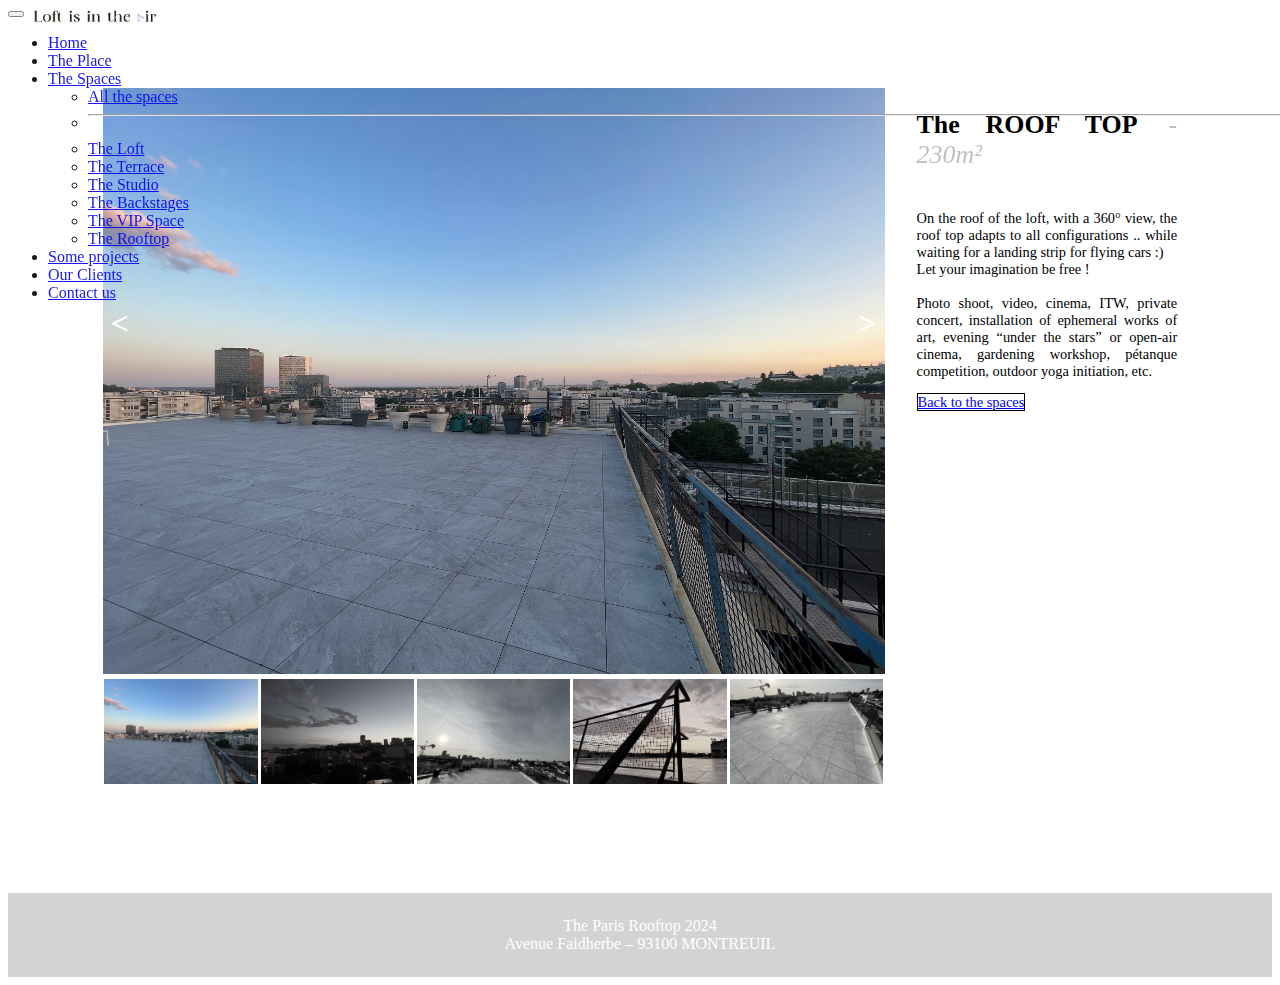
<file: rooftop.html>
<!DOCTYPE html>
<html lang="en">

<head>

  <!-- Favicons -->
  <link rel="apple-touch-icon" sizes="180x180" href="/apple-touch-icon.png">
  <link rel="icon" type="image/png" sizes="32x32" href="/favicon-32x32.png">
  <link rel="icon" type="image/png" sizes="16x16" href="/favicon-16x16.png">
  <link rel="manifest" href="/site.webmanifest">
  <link rel="mask-icon" href="/safari-pinned-tab.svg" color="#5bbad5">
  <meta name="msapplication-TileColor" content="#FFFFFF">
  <meta name="theme-color" content="#0094fe">

  <!-- Basic Meta Tags -->
  <meta charset="UTF-8">
  <meta http-equiv="X-UA-Compatible" content="IE=edge">
  <meta name="viewport" content="width=device-width, initial-scale=1.0">

  <!-- SEO Meta Tags -->
  <meta name="description" content="Brief description of the webpage">
  <meta name="keywords" content="keyword1, keyword2, keyword3">
  <meta name="author" content="Your Name or Company Name">

  <!-- Open Graph Meta Tags for social media -->
  <meta property="og:title" content="Title of Your Webpage">
  <meta property="og:description" content="Brief description of the webpage">
  <meta property="og:image" content="URL to an image showcasing the website">
  <meta property="og:url" content="URL of your website">
  <meta property="og:type" content="website">

  <!-- Title of your webpage -->
  <title>Loft in the Air - The Rooftop</title>

  <link href="https://cdn.jsdelivr.net/npm/bootstrap@5.2.3/dist/css/bootstrap.min.css" rel="stylesheet"
    integrity="sha384-rbsA2VBKQhggwzxH7pPCaAqO46MgnOM80zW1RWuH61DGLwZJEdK2Kadq2F9CUG65" crossorigin="anonymous">
  <link rel="stylesheet" href="assets/styles.css">
</head>

<body>
  <header>
    <nav class="navbar navbar-expand-lg navbar-light bg-light">
      <div class="container-fluid">
        <a class="navbar-brand" href="./index.html">
          <img src="./assets/img/rooftoplogo.png" alt="Logo">
        </a>
        <button class="navbar-toggler" type="button" data-toggle="collapse" data-target="#navbarNav"
          aria-controls="navbarNav" aria-expanded="false" aria-label="Toggle navigation">
          <span class="navbar-toggler-icon"></span>
        </button>
        <div class="collapse navbar-collapse" id="navbarNav">
          <ul class="navbar-nav">
            <li class="nav-item">
              <a class="nav-link active" aria-current="page" href="./index.html">Home</a>
            </li>
            <li class="nav-item">
              <a class="nav-link" href="./index.html#the-place">The Place</a>
            </li>
            <li class="nav-item dropdown">
              <a class="nav-link dropdown-toggle" href="#" id="navbarDropdownMenuLink" data-toggle="dropdown"
                aria-haspopup="true" aria-expanded="false">
                The Spaces
              </a>
              <ul class="dropdown-menu" aria-labelledby="navbarDropdownMenuLink">
                <li><a class="dropdown-item" href="./index.html#the-spaces">All the spaces</a></li>
                <li>
                  <hr class="dropdown-divider">
                </li>
                <li><a class="dropdown-item" href="./loft.html">The Loft</a></li>
                <li><a class="dropdown-item" href="./terrasse.html">The Terrace</a></li>
                <li><a class="dropdown-item" href="./studio.html">The Studio</a></li>
                <li><a class="dropdown-item" href="./backstages.html">The Backstages</a></li>
                <li><a class="dropdown-item" href="./backstages2.html">The VIP Space</a></li>
                <li><a class="dropdown-item" href="./rooftop.html">The Rooftop</a></li>
              </ul>
            </li>
            <li class="nav-item">
              <a class="nav-link" href="./index.html#the-projects">Some projects</a>
            </li>
            <li class="nav-item">
              <a class="nav-link" href="./index.html#the-clients">Our Clients</a>
            </li>
            <li class="nav-item">
              <a class="nav-link" href="./index.html#contact">Contact us</a>
            </li>
          </ul>
        </div>
      </div>
    </nav>
  </header>

  <main>

    <section id="diapo">

      <div class="frame2col">

        <div class="relativeP" id="caroussel">
          <div class="mainpic" id="mainP">
            <span class="close" id="closed">&times;</span>
            <div class="bigpic" id="bigpicture1">
              <img src="./assets/img/rooftop/1.jpg" id="bigpic1" alt="image carousel 1">
            </div>
            <div class="bigpic" id="bigpicture2">
              <img src="./assets/img/rooftop/2.jpg" alt="image carousel 2">
            </div>
            <div class="bigpic" id="bigpicture3">
              <img src="./assets/img/rooftop/3.jpg" alt="image carousel 3">
            </div>
            <div class="bigpic" id="bigpicture3">
              <img src="./assets/img/rooftop/4.jpg" alt="image carousel 4">
            </div>
            <div class="bigpic" id="bigpicture3">
              <img src="./assets/img/rooftop/5.jpg" alt="image carousel 5">
            </div>
          </div>
          <a class="fleche" id="prev">&lt;</a>
          <a class="fleche" id="next">&gt;</a>
          <div class="thumbnail">
            <div class="tpic" id="pic1">
              <img src="./assets/img/rooftop/1.jpg" alt="vignette1">
            </div>
            <div class="tpic" id="pic2">
              <img src="./assets/img/rooftop/2.jpg" alt="vignette2">
            </div>
            <div class="tpic" id="pic3">
              <img src="./assets/img/rooftop/3.jpg" alt="vignette3">
            </div>
            <div class="tpic" id="pic3">
              <img src="./assets/img/rooftop/4.jpg" alt="vignette4">
            </div>
            <div class="tpic" id="pic3">
              <img src="./assets/img/rooftop/5.jpg" alt="vignette5">
            </div>
          </div>
        </div>

        <div class="descblock">
          <h2 class="h2diapo">The ROOF TOP<span class="subtitle"> - 230m²</span></h2>
          <p>
            On the roof of the loft, with a 360° view, the roof top adapts to all configurations
            .. while waiting for a landing strip for flying cars :)
            <br>
            Let your imagination be free !
            <br><br>
            Photo shoot, video, cinema, ITW, private concert, installation of ephemeral works of art,

            evening “under the stars” or open-air cinema,

            gardening workshop, pétanque competition, outdoor yoga initiation, etc.
          </p>
          <a href="./index.html#the-spaces" class="btn btn-light mt-4">Back to the spaces</a>

        </div>

      </div>

      </div>

    </section>


  </main>

  <footer>

    <p>The Paris Rooftop 2024<br>Avenue Faidherbe – 93100 MONTREUIL</p>

  </footer>

  <script src="https://code.jquery.com/jquery-3.3.1.slim.min.js" crossorigin="anonymous"></script>
  <script src="https://cdnjs.cloudflare.com/ajax/libs/popper.js/1.14.7/umd/popper.min.js"
    crossorigin="anonymous"></script>
  <script src="https://stackpath.bootstrapcdn.com/bootstrap/4.3.1/js/bootstrap.min.js" crossorigin="anonymous"></script>
  <script src="assets/slideshow.js"></script>
</body>

</html>
</file>
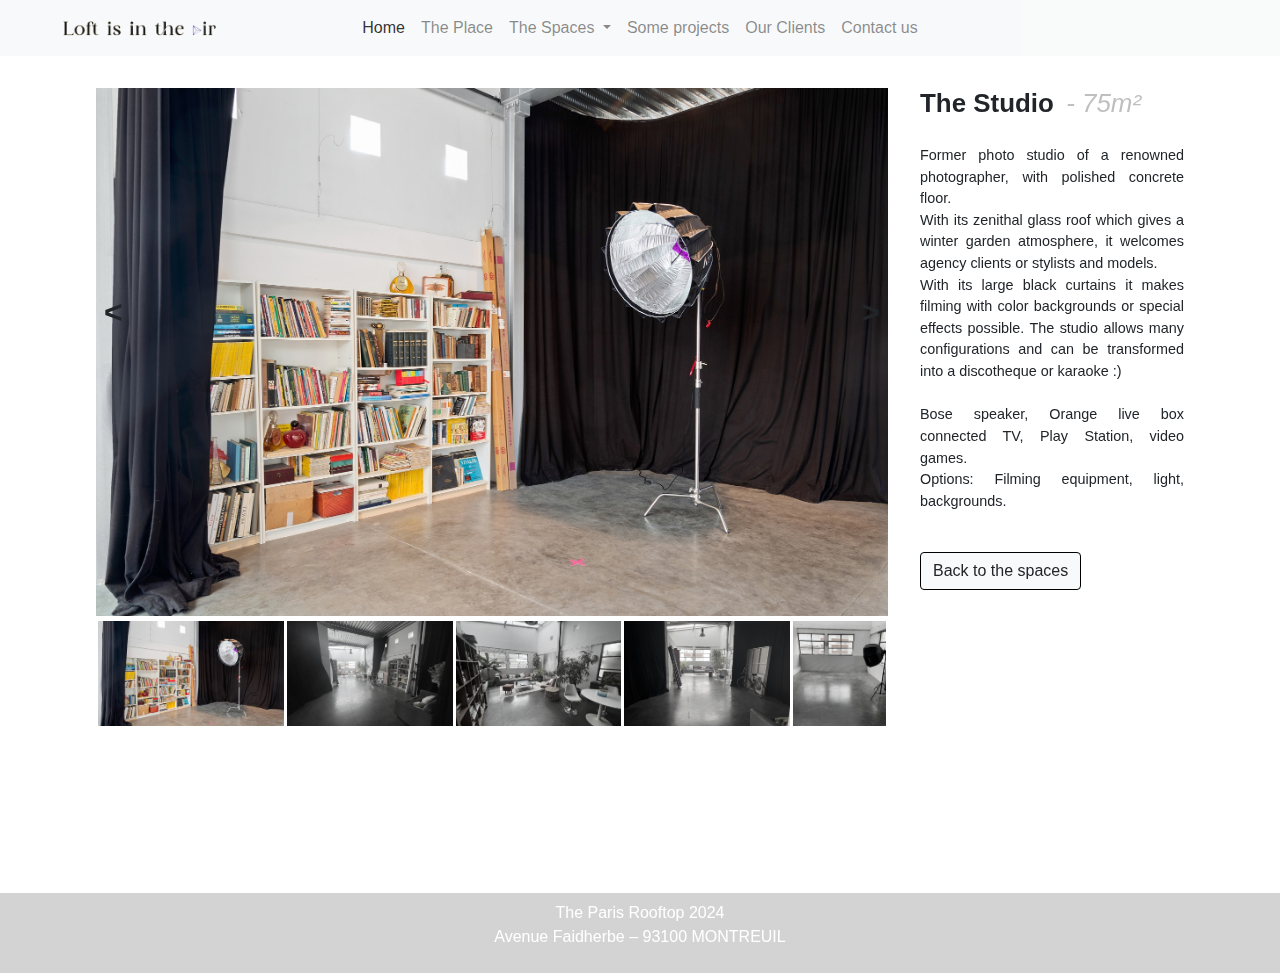
<file: studio.html>
<!DOCTYPE html>
<html lang="en">

<head>

  <!-- Favicons -->
  <link rel="apple-touch-icon" sizes="180x180" href="/apple-touch-icon.png">
  <link rel="icon" type="image/png" sizes="32x32" href="/favicon-32x32.png">
  <link rel="icon" type="image/png" sizes="16x16" href="/favicon-16x16.png">
  <link rel="manifest" href="/site.webmanifest">
  <link rel="mask-icon" href="/safari-pinned-tab.svg" color="#5bbad5">
  <meta name="msapplication-TileColor" content="#FFFFFF">
  <meta name="theme-color" content="#0094fe">

  <!-- Basic Meta Tags -->
  <meta charset="UTF-8">
  <meta http-equiv="X-UA-Compatible" content="IE=edge">
  <meta name="viewport" content="width=device-width, initial-scale=1.0">

  <!-- SEO Meta Tags -->
  <meta name="description" content="A unique place near Paris, available for all your projects.">
  <meta name="keywords" content="renting, shooting, photo_shoot, rooftop, loft, paris, montreuil">
  <meta name="author" content="Loft is in the Air">

  <!-- Open Graph Meta Tags for social media -->
  <meta property="og:title" content="Loft is in the Air">
  <meta property="og:description" content="A unique place near Paris, available for all your projects.">
  <meta property="og:image" content="./assets/img/banner/1.jpg">
  <meta property="og:url" content="URL of your website">
  <meta property="og:type" content="website">

  <!-- Title of your webpage -->
  <title>Loft in the Air - The Studio</title>

  <link rel="stylesheet" href="https://cdn.jsdelivr.net/npm/bootstrap@4.3.1/dist/css/bootstrap.min.css"
    integrity="sha384-ggOyR0iXCbMQv3Xipma34MD+dH/1fQ784/j6cY/iJTQUOhcWr7x9JvoRxT2MZw1T" crossorigin="anonymous">
  <link rel="stylesheet" href="assets/styles.css">
</head>

<body>

  <div id="loader" class="d-flex justify-content-center align-items-center"
    style="position: fixed; top: 0; left: 0; width: 100%; height: 100%; background-color: rgba(255, 255, 255, 0.9); z-index: 1000000000;">
    <div class="spinner-border" role="status">
      <span class="sr-only">Loading...</span>
    </div>
  </div>

  <header>
    <nav class="navbar navbar-expand-lg navbar-light bg-light">
      <div class="container-fluid">
        <a class="navbar-brand" href="./index.html">
          <img src="./assets/img/rooftoplogo.png" alt="Logo">
        </a>
        <button class="navbar-toggler" type="button" data-toggle="collapse" data-target="#navbarNav"
          aria-controls="navbarNav" aria-expanded="false" aria-label="Toggle navigation">
          <span class="navbar-toggler-icon"></span>
        </button>
        <div class="collapse navbar-collapse" id="navbarNav">
          <ul class="navbar-nav">
            <li class="nav-item">
              <a class="nav-link active" aria-current="page" href="./index.html">Home</a>
            </li>
            <li class="nav-item">
              <a class="nav-link" href="./index.html#the-place">The Place</a>
            </li>
            <li class="nav-item dropdown">
              <a class="nav-link dropdown-toggle" href="#" id="navbarDropdownMenuLink" data-toggle="dropdown"
                aria-haspopup="true" aria-expanded="false">
                The Spaces
              </a>
              <ul class="dropdown-menu" aria-labelledby="navbarDropdownMenuLink">
                <li><a class="dropdown-item" href="./index.html#the-spaces">All the spaces</a></li>
                <li>
                  <hr class="dropdown-divider">
                </li>
                <li><a class="dropdown-item" href="./loft.html">The Loft</a></li>
                <li><a class="dropdown-item" href="./terrasse.html">The Terrace</a></li>
                <li><a class="dropdown-item" href="./studio.html">The Studio</a></li>
                <li><a class="dropdown-item" href="./backstages.html">The Backstages</a></li>
                <li><a class="dropdown-item" href="./backstages2.html">The VIP Space</a></li>
                <li><a class="dropdown-item" href="./rooftop.html">The Rooftop</a></li>
              </ul>
            </li>
            <li class="nav-item">
              <a class="nav-link" href="./index.html#the-projects">Some projects</a>
            </li>
            <li class="nav-item">
              <a class="nav-link" href="./index.html#the-clients">Our Clients</a>
            </li>
            <li class="nav-item">
              <a class="nav-link" href="./index.html#contact">Contact us</a>
            </li>
          </ul>
        </div>
      </div>
    </nav>
  </header>

  <main>

    <section id="diapo">

      <div class="frame2col">

        <div class="relativeP" id="caroussel">
          <div class="mainpic" id="mainP">
            <span class="close" id="closed">&times;</span>
            <div class="bigpic" id="bigpicture1">
              <img src="./assets/img/studio/1.jpg" id="bigpic1" alt="image carousel 1">
            </div>
            <div class="bigpic" id="bigpicture2">
              <img src="./assets/img/studio/2.jpg" alt="image carousel 2">
            </div>
            <div class="bigpic" id="bigpicture3">
              <img src="./assets/img/studio/3.jpg" alt="image carousel 3">
            </div>
            <div class="bigpic" id="bigpicture3">
              <img src="./assets/img/studio/4.jpg" alt="image carousel 4">
            </div>
            <div class="bigpic" id="bigpicture3">
              <img src="./assets/img/studio/5.jpg" alt="image carousel 5">
            </div>
          </div>
          <a class="fleche" id="prev">&lt;</a>
          <a class="fleche" id="next">&gt;</a>
          <div class="thumbnail">
            <div class="tpic" id="pic1">
              <img src="./assets/img/studio/1.jpg" alt="vignette1">
            </div>
            <div class="tpic" id="pic2">
              <img src="./assets/img/studio/2.jpg" alt="vignette2">
            </div>
            <div class="tpic" id="pic3">
              <img src="./assets/img/studio/3.jpg" alt="vignette3">
            </div>
            <div class="tpic" id="pic3">
              <img src="./assets/img/studio/4.jpg" alt="vignette4">
            </div>
            <div class="tpic" id="pic3">
              <img src="./assets/img/studio/5.jpg" alt="vignette5">
            </div>
          </div>
        </div>

        <div class="descblock">
          <h2 class="h2diapo">The Studio<span class="subtitle"> - 75m²</span></h2>
          <p>
            Former photo studio of a renowned photographer, with polished concrete floor.<br>

            With its zenithal glass roof which gives a winter garden atmosphere, it welcomes agency clients or stylists
            and models.<br>

            With its large black curtains it makes filming with color backgrounds or special effects possible.

            The studio allows many configurations and can be transformed into a discotheque or karaoke :)


            <br><br>
            Bose speaker, Orange live box connected TV, Play Station, video games.<br>

            Options: Filming equipment, light, backgrounds.
          </p>
          <a href="./index.html#the-spaces" class="btn btn-light mt-4">Back to the spaces</a>

        </div>

      </div>

      </div>

    </section>


  </main>

  <footer>

    <p>The Paris Rooftop 2024<br>Avenue Faidherbe – 93100 MONTREUIL</p>

  </footer>

  <script src="https://code.jquery.com/jquery-3.3.1.slim.min.js" crossorigin="anonymous"></script>
  <script src="https://cdnjs.cloudflare.com/ajax/libs/popper.js/1.14.7/umd/popper.min.js"
    crossorigin="anonymous"></script>
  <script src="https://stackpath.bootstrapcdn.com/bootstrap/4.3.1/js/bootstrap.min.js" crossorigin="anonymous"></script>
  <script src="assets/slideshow.js"></script>
</body>

</html>
</file>
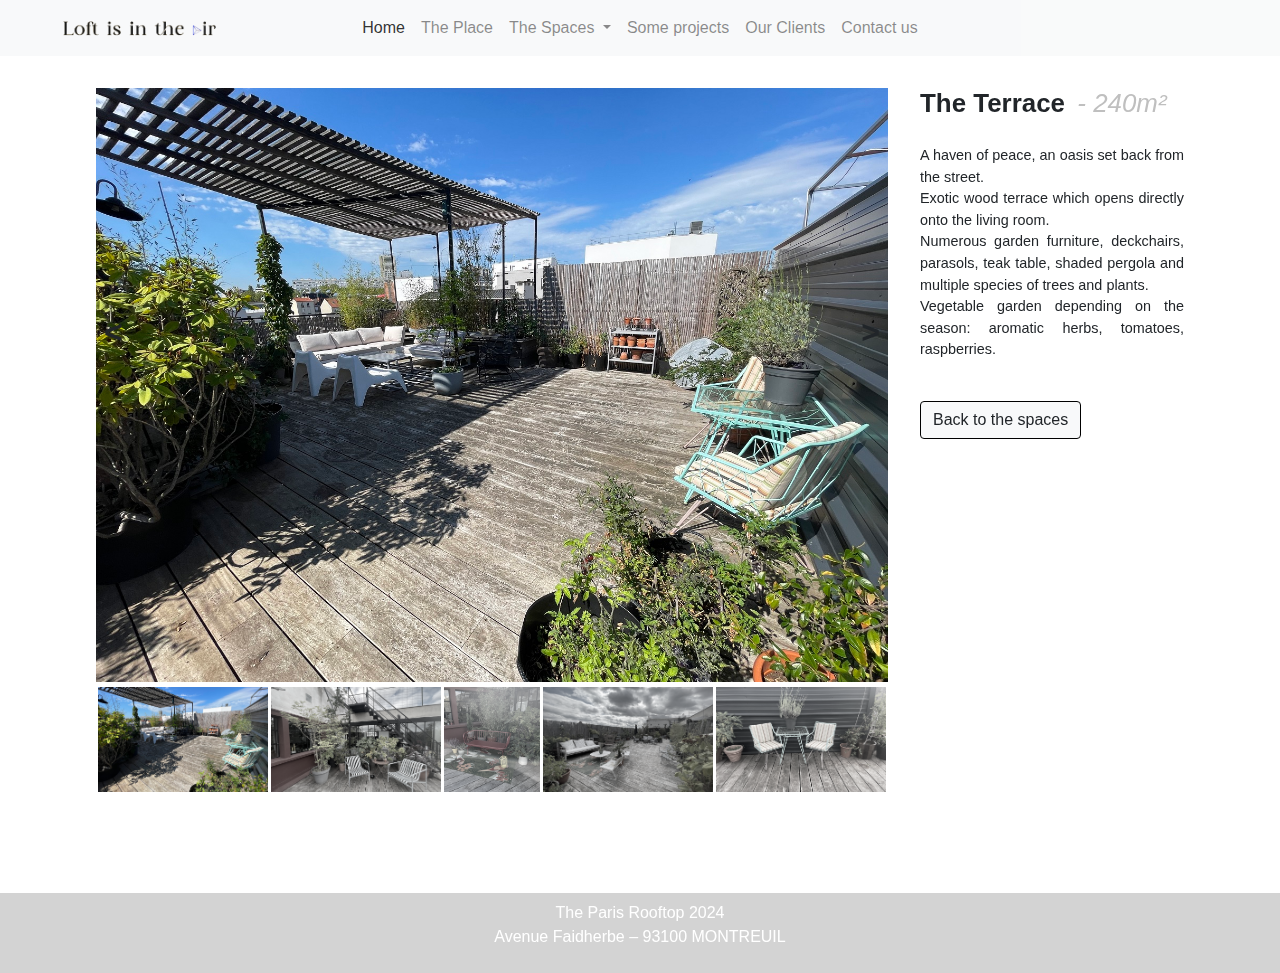
<file: terrasse.html>
<!DOCTYPE html>
<html lang="en">

<head>

  <!-- Favicons -->
  <link rel="apple-touch-icon" sizes="180x180" href="/apple-touch-icon.png">
  <link rel="icon" type="image/png" sizes="32x32" href="/favicon-32x32.png">
  <link rel="icon" type="image/png" sizes="16x16" href="/favicon-16x16.png">
  <link rel="manifest" href="/site.webmanifest">
  <link rel="mask-icon" href="/safari-pinned-tab.svg" color="#5bbad5">
  <meta name="msapplication-TileColor" content="#FFFFFF">
  <meta name="theme-color" content="#0094fe">

  <!-- Basic Meta Tags -->
  <meta charset="UTF-8">
  <meta http-equiv="X-UA-Compatible" content="IE=edge">
  <meta name="viewport" content="width=device-width, initial-scale=1.0">

  <!-- SEO Meta Tags -->
  <meta name="description" content="A unique place near Paris, available for all your projects.">
  <meta name="keywords" content="renting, shooting, photo_shoot, rooftop, loft, paris, montreuil">
  <meta name="author" content="Loft is in the Air">

  <!-- Open Graph Meta Tags for social media -->
  <meta property="og:title" content="Loft is in the Air">
  <meta property="og:description" content="A unique place near Paris, available for all your projects.">
  <meta property="og:image" content="./assets/img/banner/1.jpg">
  <meta property="og:url" content="URL of your website">
  <meta property="og:type" content="website">

  <!-- Title of your webpage -->
  <title>Loft in the Air - The Terrace</title>

  <link rel="stylesheet" href="https://cdn.jsdelivr.net/npm/bootstrap@4.3.1/dist/css/bootstrap.min.css"
    integrity="sha384-ggOyR0iXCbMQv3Xipma34MD+dH/1fQ784/j6cY/iJTQUOhcWr7x9JvoRxT2MZw1T" crossorigin="anonymous">
  <link rel="stylesheet" href="assets/styles.css">
</head>

<body>

  <div id="loader" class="d-flex justify-content-center align-items-center"
    style="position: fixed; top: 0; left: 0; width: 100%; height: 100%; background-color: rgba(255, 255, 255, 0.9); z-index: 1000000000;">
    <div class="spinner-border" role="status">
      <span class="sr-only">Loading...</span>
    </div>
  </div>
  
  <header>
    <nav class="navbar navbar-expand-lg navbar-light bg-light">
      <div class="container-fluid">
        <a class="navbar-brand" href="./index.html">
          <img src="./assets/img/rooftoplogo.png" alt="Logo">
        </a>
        <button class="navbar-toggler" type="button" data-toggle="collapse" data-target="#navbarNav"
          aria-controls="navbarNav" aria-expanded="false" aria-label="Toggle navigation">
          <span class="navbar-toggler-icon"></span>
        </button>
        <div class="collapse navbar-collapse" id="navbarNav">
          <ul class="navbar-nav">
            <li class="nav-item">
              <a class="nav-link active" aria-current="page" href="./index.html">Home</a>
            </li>
            <li class="nav-item">
              <a class="nav-link" href="./index.html#the-place">The Place</a>
            </li>
            <li class="nav-item dropdown">
              <a class="nav-link dropdown-toggle" href="#" id="navbarDropdownMenuLink" data-toggle="dropdown"
                aria-haspopup="true" aria-expanded="false">
                The Spaces
              </a>
              <ul class="dropdown-menu" aria-labelledby="navbarDropdownMenuLink">
                <li><a class="dropdown-item" href="./index.html#the-spaces">All the spaces</a></li>
                <li>
                  <hr class="dropdown-divider">
                </li>
                <li><a class="dropdown-item" href="./loft.html">The Loft</a></li>
                <li><a class="dropdown-item" href="./terrasse.html">The Terrace</a></li>
                <li><a class="dropdown-item" href="./studio.html">The Studio</a></li>
                <li><a class="dropdown-item" href="./backstages.html">The Backstages</a></li>
                <li><a class="dropdown-item" href="./backstages2.html">The VIP Space</a></li>
                <li><a class="dropdown-item" href="./rooftop.html">The Rooftop</a></li>
              </ul>
            </li>
            <li class="nav-item">
              <a class="nav-link" href="./index.html#the-projects">Some projects</a>
            </li>
            <li class="nav-item">
              <a class="nav-link" href="./index.html#the-clients">Our Clients</a>
            </li>
            <li class="nav-item">
              <a class="nav-link" href="./index.html#contact">Contact us</a>
            </li>
          </ul>
        </div>
      </div>
    </nav>
  </header>

  <main>

    <section id="diapo">

      <div class="frame2col">

        <div class="relativeP" id="caroussel">
          <div class="mainpic" id="mainP">
            <span class="close" id="closed">&times;</span>
            <div class="bigpic" id="bigpicture1">
              <img src="./assets/img/terrasse/1.jpg" id="bigpic1" alt="image carousel 1">
            </div>
            <div class="bigpic" id="bigpicture2">
              <img src="./assets/img/terrasse/2.jpg" alt="image carousel 2">
            </div>
            <div class="bigpic" id="bigpicture3">
              <img src="./assets/img/terrasse/3.jpg" alt="image carousel 3">
            </div>
            <div class="bigpic" id="bigpicture3">
              <img src="./assets/img/terrasse/4.jpg" alt="image carousel 4">
            </div>
            <div class="bigpic" id="bigpicture3">
              <img src="./assets/img/terrasse/5.jpg" alt="image carousel 5">
            </div>
          </div>
          <a class="fleche" id="prev">&lt;</a>
          <a class="fleche" id="next">&gt;</a>
          <div class="thumbnail">
            <div class="tpic" id="pic1">
              <img src="./assets/img/terrasse/1.jpg" alt="vignette1">
            </div>
            <div class="tpic" id="pic2">
              <img src="./assets/img/terrasse/2.jpg" alt="vignette2">
            </div>
            <div class="tpic" id="pic3">
              <img src="./assets/img/terrasse/3.jpg" alt="vignette3">
            </div>
            <div class="tpic" id="pic3">
              <img src="./assets/img/terrasse/4.jpg" alt="vignette4">
            </div>
            <div class="tpic" id="pic3">
              <img src="./assets/img/terrasse/5.jpg" alt="vignette5">
            </div>
          </div>
        </div>

        <div class="descblock">
          <h2 class="h2diapo">The Terrace<span class="subtitle"> - 240m²</span></h2>
          <p>
            A haven of peace, an oasis set back from the street.<br>

            Exotic wood terrace which opens directly onto the living room.<br>

            Numerous garden furniture, deckchairs, parasols, teak table, shaded pergola and multiple species of trees
            and plants.
            <br>
            Vegetable garden depending on the season: aromatic herbs, tomatoes, raspberries.
          </p>
          <a href="./index.html#the-spaces" class="btn btn-light mt-4">Back to the spaces</a>

        </div>

      </div>

      </div>

    </section>


  </main>

  <footer>

    <p>The Paris Rooftop 2024<br>Avenue Faidherbe – 93100 MONTREUIL</p>

  </footer>

  <script src="https://code.jquery.com/jquery-3.3.1.slim.min.js" crossorigin="anonymous"></script>
  <script src="https://cdnjs.cloudflare.com/ajax/libs/popper.js/1.14.7/umd/popper.min.js"
    crossorigin="anonymous"></script>
  <script src="https://stackpath.bootstrapcdn.com/bootstrap/4.3.1/js/bootstrap.min.js" crossorigin="anonymous"></script>
  <script src="assets/slideshow.js"></script>
</body>

</html>
</file>
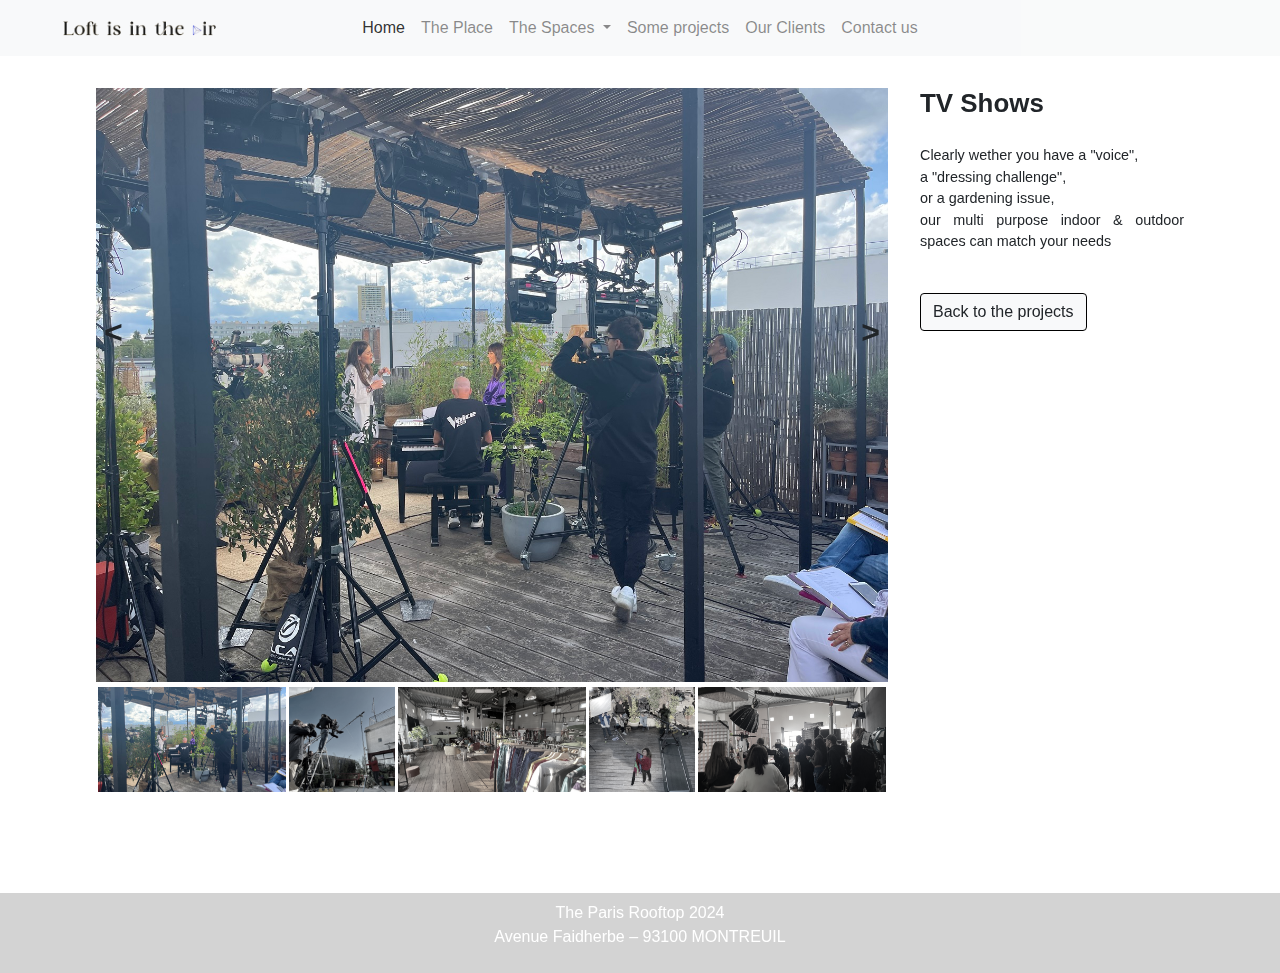
<file: tvshow.html>
<!DOCTYPE html>
<html lang="en">

<head>

  <!-- BFavicons -->
  <link rel="apple-touch-icon" sizes="180x180" href="/apple-touch-icon.png">
  <link rel="icon" type="image/png" sizes="32x32" href="/favicon-32x32.png">
  <link rel="icon" type="image/png" sizes="16x16" href="/favicon-16x16.png">
  <link rel="manifest" href="/site.webmanifest">
  <link rel="mask-icon" href="/safari-pinned-tab.svg" color="#5bbad5">
  <meta name="msapplication-TileColor" content="#FFFFFF">
  <meta name="theme-color" content="#0094fe">

  <!-- Basic Meta Tags -->
  <meta charset="UTF-8">
  <meta http-equiv="X-UA-Compatible" content="IE=edge">
  <meta name="viewport" content="width=device-width, initial-scale=1.0">

  <!-- SEO Meta Tags -->
  <meta name="description" content="A unique place near Paris, available for all your projects.">
  <meta name="keywords" content="renting, shooting, photo_shoot, rooftop, loft, paris, montreuil">
  <meta name="author" content="Loft is in the Air">

  <!-- Open Graph Meta Tags for social media -->
  <meta property="og:title" content="Loft is in the Air">
  <meta property="og:description" content="A unique place near Paris, available for all your projects.">
  <meta property="og:image" content="./assets/img/banner/1.jpg">
  <meta property="og:url" content="URL of your website">
  <meta property="og:type" content="website">

  <!-- Title of your webpage -->
  <title>Loft is in the Air - TV Shows</title>

  <link rel="stylesheet" href="https://cdn.jsdelivr.net/npm/bootstrap@4.3.1/dist/css/bootstrap.min.css"
    integrity="sha384-ggOyR0iXCbMQv3Xipma34MD+dH/1fQ784/j6cY/iJTQUOhcWr7x9JvoRxT2MZw1T" crossorigin="anonymous">
  <link rel="stylesheet" href="assets/styles.css">
</head>

<body>

  <div id="loader" class="d-flex justify-content-center align-items-center"
    style="position: fixed; top: 0; left: 0; width: 100%; height: 100%; background-color: rgba(255, 255, 255, 0.9); z-index: 1000000000;">
    <div class="spinner-border" role="status">
      <span class="sr-only">Loading...</span>
    </div>
  </div>
  
  <header>
    <nav class="navbar navbar-expand-lg navbar-light bg-light">
      <div class="container-fluid">
        <a class="navbar-brand" href="./index.html">
          <img src="./assets/img/rooftoplogo.png" alt="Logo">
        </a>
        <button class="navbar-toggler" type="button" data-toggle="collapse" data-target="#navbarNav"
          aria-controls="navbarNav" aria-expanded="false" aria-label="Toggle navigation">
          <span class="navbar-toggler-icon"></span>
        </button>
        <div class="collapse navbar-collapse" id="navbarNav">
          <ul class="navbar-nav">
            <li class="nav-item">
              <a class="nav-link active" aria-current="page" href="./index.html">Home</a>
            </li>
            <li class="nav-item">
              <a class="nav-link" href="./index.html#the-place">The Place</a>
            </li>
            <li class="nav-item dropdown">
              <a class="nav-link dropdown-toggle" href="#" id="navbarDropdownMenuLink" data-toggle="dropdown"
                aria-haspopup="true" aria-expanded="false">
                The Spaces
              </a>
              <ul class="dropdown-menu" aria-labelledby="navbarDropdownMenuLink">
                <li><a class="dropdown-item" href="./index.html#the-spaces">All the spaces</a></li>
                <li>
                  <hr class="dropdown-divider">
                </li>
                <li><a class="dropdown-item" href="./loft.html">The Loft</a></li>
                <li><a class="dropdown-item" href="./terrasse.html">The Terrace</a></li>
                <li><a class="dropdown-item" href="./studio.html">The Studio</a></li>
                <li><a class="dropdown-item" href="./backstages.html">The Backstages</a></li>
                <li><a class="dropdown-item" href="./backstages2.html">The VIP Space</a></li>
                <li><a class="dropdown-item" href="./rooftop.html">The Rooftop</a></li>
              </ul>
            </li>
            <li class="nav-item">
              <a class="nav-link" href="./index.html#the-projects">Some projects</a>
            </li>
            <li class="nav-item">
              <a class="nav-link" href="./index.html#the-clients">Our Clients</a>
            </li>
            <li class="nav-item">
              <a class="nav-link" href="./index.html#contact">Contact us</a>
            </li>
          </ul>
        </div>
      </div>
    </nav>
  </header>

  <main>

    <section id="diapo">

      <div class="frame2col">

        <div class="relativeP" id="caroussel">
          <div class="mainpic" id="mainP">
            <span class="close" id="closed">&times;</span>
            <div class="bigpic" id="bigpicture1">
              <img src="./assets/img/events/tv/1.jpg" id="bigpic1" alt="image carousel 1">
            </div>
            <div class="bigpic" id="bigpicture2">
              <img src="./assets/img/events/tv/2.jpg" alt="image carousel 2">
            </div>
            <div class="bigpic" id="bigpicture3">
              <img src="./assets/img/events/tv/3.jpg" alt="image carousel 3">
            </div>
            <div class="bigpic" id="bigpicture3">
              <img src="./assets/img/events/tv/4.jpg" alt="image carousel 4">
            </div>
            <div class="bigpic" id="bigpicture3">
              <img src="./assets/img/events/tv/5.jpg" alt="image carousel 5">
            </div>
          </div>
          <a class="fleche" id="prev">&lt;</a>
          <a class="fleche" id="next">&gt;</a>
          <div class="thumbnail">
            <div class="tpic" id="pic1">
              <img src="./assets/img/events/tv/1.jpg" alt="vignette1">
            </div>
            <div class="tpic" id="pic2">
              <img src="./assets/img/events/tv/2.jpg" alt="vignette2">
            </div>
            <div class="tpic" id="pic3">
              <img src="./assets/img/events/tv/3.jpg" alt="vignette3">
            </div>
            <div class="tpic" id="pic3">
              <img src="./assets/img/events/tv/4.jpg" alt="vignette4">
            </div>
            <div class="tpic" id="pic3">
              <img src="./assets/img/events/tv/5.jpg" alt="vignette5">
            </div>
          </div>
        </div>

        <div class="descblock">
          <h2 class="h2diapo">TV Shows</h2>
          <p>
            Clearly wether you have a "voice",<br>
            a "dressing challenge",<br>
            or a gardening issue,<br>
            our multi purpose indoor & outdoor spaces can match your needs
          </p>
          <a href="./index.html#the-projects" class="btn btn-light mt-4">Back to the projects</a>

        </div>

      </div>

      </div>

    </section>


  </main>

  <footer>

    <p>The Paris Rooftop 2024<br>Avenue Faidherbe – 93100 MONTREUIL</p>

  </footer>

  <script src="https://code.jquery.com/jquery-3.3.1.slim.min.js" crossorigin="anonymous"></script>
  <script src="https://cdnjs.cloudflare.com/ajax/libs/popper.js/1.14.7/umd/popper.min.js"
    crossorigin="anonymous"></script>
  <script src="https://stackpath.bootstrapcdn.com/bootstrap/4.3.1/js/bootstrap.min.js" crossorigin="anonymous"></script>
  <script src="assets/slideshow.js"></script>
</body>

</html>
</file>
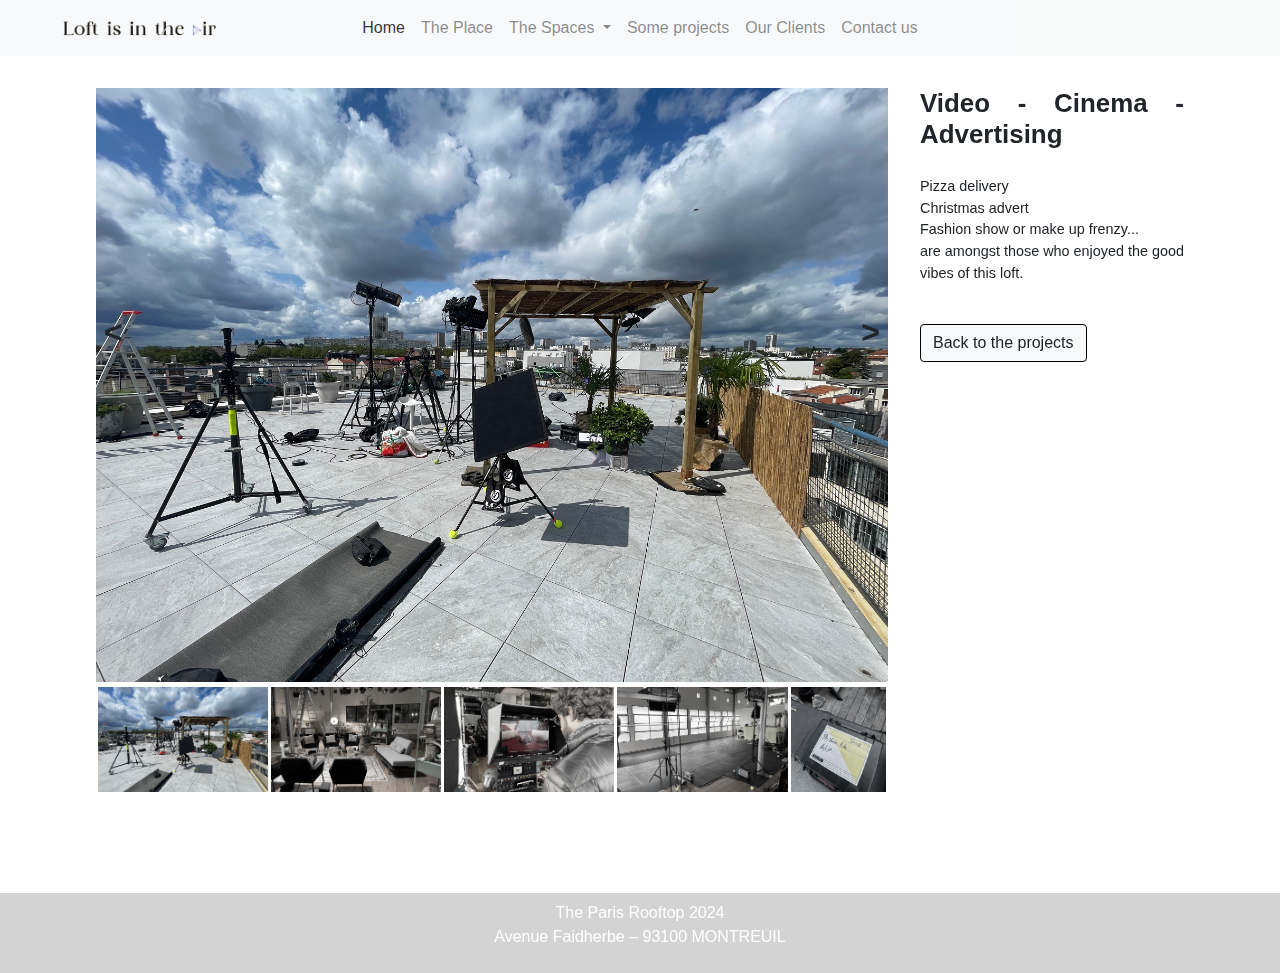
<file: video.html>
<!DOCTYPE html>
<html lang="en">

<head>

  <!-- Favicons -->
  <link rel="apple-touch-icon" sizes="180x180" href="/apple-touch-icon.png">
  <link rel="icon" type="image/png" sizes="32x32" href="/favicon-32x32.png">
  <link rel="icon" type="image/png" sizes="16x16" href="/favicon-16x16.png">
  <link rel="manifest" href="/site.webmanifest">
  <link rel="mask-icon" href="/safari-pinned-tab.svg" color="#5bbad5">
  <meta name="msapplication-TileColor" content="#FFFFFF">
  <meta name="theme-color" content="#0094fe">

  <!-- Basic Meta Tags -->
  <meta charset="UTF-8">
  <meta http-equiv="X-UA-Compatible" content="IE=edge">
  <meta name="viewport" content="width=device-width, initial-scale=1.0">

  <!-- SEO Meta Tags -->
  <meta name="description" content="A unique place near Paris, available for all your projects.">
  <meta name="keywords" content="renting, shooting, photo_shoot, rooftop, loft, paris, montreuil">
  <meta name="author" content="Loft is in the Air">

  <!-- Open Graph Meta Tags for social media -->
  <meta property="og:title" content="Loft is in the Air">
  <meta property="og:description" content="A unique place near Paris, available for all your projects.">
  <meta property="og:image" content="./assets/img/banner/1.jpg">
  <meta property="og:url" content="URL of your website">
  <meta property="og:type" content="website">

  <!-- Title of your webpage -->
  <title>Loft is in the Air - Video / Cinema / Advertising</title>

  <link rel="stylesheet" href="https://cdn.jsdelivr.net/npm/bootstrap@4.3.1/dist/css/bootstrap.min.css"
    integrity="sha384-ggOyR0iXCbMQv3Xipma34MD+dH/1fQ784/j6cY/iJTQUOhcWr7x9JvoRxT2MZw1T" crossorigin="anonymous">
  <link rel="stylesheet" href="assets/styles.css">
</head>

<body>

  <div id="loader" class="d-flex justify-content-center align-items-center"
    style="position: fixed; top: 0; left: 0; width: 100%; height: 100%; background-color: rgba(255, 255, 255, 0.9); z-index: 1000000000;">
    <div class="spinner-border" role="status">
      <span class="sr-only">Loading...</span>
    </div>
  </div>
  
  <header>
    <nav class="navbar navbar-expand-lg navbar-light bg-light">
      <div class="container-fluid">
        <a class="navbar-brand" href="./index.html">
          <img src="./assets/img/rooftoplogo.png" alt="Logo">
        </a>
        <button class="navbar-toggler" type="button" data-toggle="collapse" data-target="#navbarNav"
          aria-controls="navbarNav" aria-expanded="false" aria-label="Toggle navigation">
          <span class="navbar-toggler-icon"></span>
        </button>
        <div class="collapse navbar-collapse" id="navbarNav">
          <ul class="navbar-nav">
            <li class="nav-item">
              <a class="nav-link active" aria-current="page" href="./index.html">Home</a>
            </li>
            <li class="nav-item">
              <a class="nav-link" href="./index.html#the-place">The Place</a>
            </li>
            <li class="nav-item dropdown">
              <a class="nav-link dropdown-toggle" href="#" id="navbarDropdownMenuLink" data-toggle="dropdown"
                aria-haspopup="true" aria-expanded="false">
                The Spaces
              </a>
              <ul class="dropdown-menu" aria-labelledby="navbarDropdownMenuLink">
                <li><a class="dropdown-item" href="./index.html#the-spaces">All the spaces</a></li>
                <li>
                  <hr class="dropdown-divider">
                </li>
                <li><a class="dropdown-item" href="./loft.html">The Loft</a></li>
                <li><a class="dropdown-item" href="./terrasse.html">The Terrace</a></li>
                <li><a class="dropdown-item" href="./studio.html">The Studio</a></li>
                <li><a class="dropdown-item" href="./backstages.html">The Backstages</a></li>
                <li><a class="dropdown-item" href="./backstages2.html">The VIP Space</a></li>
                <li><a class="dropdown-item" href="./rooftop.html">The Rooftop</a></li>
              </ul>
            </li>
            <li class="nav-item">
              <a class="nav-link" href="./index.html#the-projects">Some projects</a>
            </li>
            <li class="nav-item">
              <a class="nav-link" href="./index.html#the-clients">Our Clients</a>
            </li>
            <li class="nav-item">
              <a class="nav-link" href="./index.html#contact">Contact us</a>
            </li>
          </ul>
        </div>
      </div>
    </nav>
  </header>

  <main>

    <section id="diapo">

      <div class="frame2col">

        <div class="relativeP" id="caroussel">
          <div class="mainpic" id="mainP">
            <span class="close" id="closed">&times;</span>
            <div class="bigpic" id="bigpicture1">
              <img src="./assets/img/events/video/1.jpg" id="bigpic1" alt="image carousel 1">
            </div>
            <div class="bigpic" id="bigpicture2">
              <img src="./assets/img/events/video/2.jpg" alt="image carousel 2">
            </div>
            <div class="bigpic" id="bigpicture3">
              <img src="./assets/img/events/video/3.jpg" alt="image carousel 3">
            </div>
            <div class="bigpic" id="bigpicture3">
              <img src="./assets/img/events/video/4.jpg" alt="image carousel 4">
            </div>
            <div class="bigpic" id="bigpicture3">
              <img src="./assets/img/events/video/5.jpg" alt="image carousel 5">
            </div>
          </div>
          <a class="fleche" id="prev">&lt;</a>
          <a class="fleche" id="next">&gt;</a>
          <div class="thumbnail">
            <div class="tpic" id="pic1">
              <img src="./assets/img/events/video/1.jpg" alt="vignette1">
            </div>
            <div class="tpic" id="pic2">
              <img src="./assets/img/events/video/2.jpg" alt="vignette2">
            </div>
            <div class="tpic" id="pic3">
              <img src="./assets/img/events/video/3.jpg" alt="vignette3">
            </div>
            <div class="tpic" id="pic3">
              <img src="./assets/img/events/video/4.jpg" alt="vignette4">
            </div>
            <div class="tpic" id="pic3">
              <img src="./assets/img/events/video/5.jpg" alt="vignette5">
            </div>
          </div>
        </div>

        <div class="descblock">
          <h2 class="h2diapo">Video - Cinema - Advertising</h2>
          <p>
            Pizza delivery<br>
            Christmas advert<br>
            Fashion show or make up frenzy...<br>
            are amongst those who enjoyed the good vibes of this loft.
          </p>
          <a href="./index.html#the-projects" class="btn btn-light mt-4">Back to the projects</a>

        </div>

      </div>

      </div>

    </section>


  </main>

  <footer>

    <p>The Paris Rooftop 2024<br>Avenue Faidherbe – 93100 MONTREUIL</p>

  </footer>

  <script src="https://code.jquery.com/jquery-3.3.1.slim.min.js" crossorigin="anonymous"></script>
  <script src="https://cdnjs.cloudflare.com/ajax/libs/popper.js/1.14.7/umd/popper.min.js"
    crossorigin="anonymous"></script>
  <script src="https://stackpath.bootstrapcdn.com/bootstrap/4.3.1/js/bootstrap.min.js" crossorigin="anonymous"></script>
  <script src="assets/slideshow.js"></script>
</body>

</html>
</file>
<file: assets/styles.css>
/* General styling */

html {
    scroll-behavior: smooth;
}

main {
    opacity: 0;
}

.btn-light {
    border: 1px solid black;
    font-weight: 100;
}

section {
    width: 75%;
    display: flex;
    flex-direction: column;
    align-items: center;
    margin: 0 auto;
    padding-top: 7em;
    margin-top: -7em;
    margin-bottom: 8em;
}

.spacer {
    margin-top: 6em;
}

.rightside {
    align-self: flex-end !important; 
}

h2 {
    font-size: 1.8em;
    font-weight: 700;
    margin-right: auto;
    display: inline-block;
}

.subtitle {
    color: gray;
    font-style: italic;
    opacity: 0.5;
    font-weight: 200;
    margin-left: 0.2em;
}

.centered-text {
    text-align: center;
    margin-top: 3em;
    width: 50%;
}

footer {
    background-color: lightgray;
    text-align: center;
    padding: 0.5em 0;
    color: white;
    font-weight: 100;
    margin-top: 3em;
}

/* Loader */

#loader {
    transition: opacity 0.3s ease-in-out;
}

#loader.hide {
    display: none;
    opacity: 0;
}

/* Scrollbar */

::-webkit-scrollbar {
    width: 16px;
}
  
::-webkit-scrollbar-track {
    background: #f1f1f1;
}
  
::-webkit-scrollbar-thumb {
    background: #888;
}


/* Navbar */

.navbar {
    position: fixed;
    top: 0;
    z-index: 1000;
    width: 100%;
    opacity: 0.9;
}

.navbar-brand img {
    height: 2em;
}

/* Hero banner */

.carousel {
    height: 100vh;
    position: relative;
    box-sizing: border-box;
}

.carousel-inner {
    height: 100vh;
    z-index: 1;  
}

.carousel-item {
    height: 100%; 
}

.carousel-item img {
    height: 100%;
    object-fit: cover;
}

.carousel-caption {
    z-index: 10;
    background-color: rgba(255, 255, 255, 0.8);
    width: fit-content;
    margin: 0 auto;
    height: fit-content !important;
    top: 50%;
    padding: 1em 5em;
    color: black;
    font-size: 0.9em;
    
}

.carousel-caption h1 {
    text-transform: uppercase;
    font-size: 2em;
}

/* white flash fix for banner */

.carousel-inner .carousel-item {
    opacity: 0;
    top: 0;
    left: 0;
    width: 100%;
    display: block;
    position: absolute;
  }
  .carousel-inner .carousel-item:first-of-type {
    position: relative;
  }
  .carousel-inner .active {
    opacity: 1;
}

/* Plan section */

.planzone {
    width: 100%;
    display: flex;
    margin: 1em;
}

.planmap {
    position: relative;
    width: 60%;
    margin-right: 1em;
}

#apartmentPlan {
    width: 100%;
    height: auto;
    transition: opacity 0.3s ease-in-out;
}

#apartmentPlan.fade-image {
    opacity: 0.5;
}


#descriptionBox {
    border-radius: 5px;
    width: 40%;
    margin: 1em;
    background-position: center;
    background-repeat: no-repeat;
    background-size: cover;
    position: relative;
    display: flex;
    align-items: center;
    justify-content: right;
    overflow: visible;
    font-size: 0.8em;
}

#descriptionText {
    width: 70%;
    background-color: white;
    min-height: 2em;
    padding: 1.5em;
    border: 1px solid lightgray;
    transform: translateX(30%);
    font-size: 0.9em;
    align-self: flex-end;
    margin-bottom: 2em;
}

#littleTitle {
    text-transform: uppercase;
    font-weight: 700;
    font-size: 1.5em;
}

#littleDescription {
    color: gray;
    font-size: 1em;
}

#littleButton {
    font-size: 0.9em;
}

/* Image mosaic */

.square-mosaic {
    display: flex;
    width: 100%;
    margin-top: 2em;
    justify-content: center;
    flex-wrap: wrap;
    position: relative;
}

.square-space {
    position: relative;
    width: 16%;
    padding-bottom: 16%;
    box-sizing: border-box;
    background-position: center;
    background-repeat: no-repeat;
    background-size: cover;
    border-radius: 5px;
    margin: 1em;
}
.square-space.bigsquare {
    width: 25% !important;
}

.squarecaption {
    color: black !important;
    position: absolute;
    top: 50%;
    left: 50%;
    transform: translate(-50%, -50%);
    margin: 0;
    background-color: rgba(255, 255, 255, 0.75);
    width: 110%;
    height: 105%;
    display: flex;
    justify-content: center;
    align-items: center;
    font-weight: 300;
    opacity: 0;
    transition: opacity 0.3s;
    cursor: pointer;
    text-align: center;
    padding: 1em;
    font-size: 0.9em;
}

.squarecaption:hover {
    opacity: 1;
    transition: opacity 0.3s;
}

#photostudiosquare {
    background-image: url('./img/places-thumbnails/studio.jpg');
}

#loftsquare {
    background-image: url('./img/places-thumbnails/Loft.jpg');
}

#backstagesquare {
    background-image: url('./img/places-thumbnails/backstage.jpg');
}

#rooftopsquare {
    background-image: url('./img/places-thumbnails/rooftop.jpg');
}

#vipsquare {
    background-image: url('./img/places-thumbnails/backstages2.jpg');
}

#terrassesquare {
    background-image: url('./img/places-thumbnails/terrasse.jpg');
}

#tvsetsquare {
    background-image: url('./img/events/thumbnails/tv.jpg');
}

#fashionsquare {
    background-image: url('./img/events/thumbnails/photoshoot.jpg');
}

#corpo1square {
    background-image: url('./img/events/thumbnails/corpo.jpg');
}

#popupsquare {
    background-image: url('./img/events/thumbnails/video.jpg');
}

#corpo2square {
    background-image: url('./img/events/thumbnails/pevent.jpg');
}

/* Key info section */

.mainInfos {
    width: 65%;
    box-shadow: 5px 5px 12px 0px rgba(104,101,105,0.82);
    display: flex;
    flex-wrap: nowrap;
    justify-content: space-around;
    align-items: center;
    padding: 0.5em;
    border-radius: 5px;
    margin-top: 4em;
    text-align: center;
}

.oneInfo {
    display: flex;
    flex-direction: column;
    justify-content: space-around;
    align-items: center;
}

.numberInfo {
    font-weight: 700;
    font-size: 1.3em;
    color: navy;
    margin-bottom: 0.3em;
}

.infoLabel {
    font-size: 0.9em;
    color: darkslategray;
}

/* Client section */

.logo-container {
    width: 100%;
    overflow: hidden;
    white-space: nowrap;
    margin: 3em 0 0 0;
}

.logo-slider {
    display: flex;
    animation: scroll-logos 50s linear infinite;
}

.logo-slider img {
    height: 2em;
    margin: 1.3em;
}

@keyframes scroll-logos {
    0% {
        transform: translateX(0%);
    }
    100% {
        transform: translateX(-100%);
    }
}

/* Contact section */

form {
    width: 60%;
    margin-top: 3em;
    margin-right: 2.5em;
}

input, select, textarea {
    margin-bottom: 1em;
}

select {
    width: 100%;
    border: 1px solid #ced4da;
    border-radius: 0.25rem;
    height: 2em;
}

label {
    margin-bottom: 0.2em;
}

.contactmap {
    width: 100%;
    position: relative;
    display: flex;
}

.placemap {
    width: 40%;
}

.placemap p {
    font-size: 0.8em;
    border: 1px solid lightgray;
    padding: 0.5em;
    text-align: center;
    border-radius: 10px;
}

/* Space pages */

#diapo {
    margin-top: 5em;
    padding: 0;
    margin-bottom: 0;
    box-sizing: content-box;
    min-height: 85vh;
    width: 85%;
}

.frame2col {
    display: flex;
    justify-content: center;
    margin: 0.5em auto;
}

.h2diapo {
    margin-bottom: 1em;
}

.descblock {
    width: 25%;
    text-align: justify;
    font-size: 0.9em;
}

/* Caroussel d'images */

#caroussel  {
    width: 75%;
    margin-right: 2em;
}

#caroussel img {
    width: 100%;
    object-fit: cover;
    max-height: 68vh;
}

.relativeP {
    position: relative;
    width: 100%;
    box-sizing: border-box;
    height: fit-content;
}

.mainpic {
    width: 100%;
    position: relative;
}

.thumbnail {
    width: 100%;
    display: flex;
    margin-top: 0.2em;
    max-height: 12vh;

}

.thumbnail img {
    height: 100% !important;
    object-fit: cover;
}

.bigpic {
    display: none;
    cursor: pointer;
    transition: 0.3s;
}

.showimg {
    display: flex;
}

.tpic {
    filter: grayscale(80%);
    margin: 0.1em;
    cursor: pointer;
}

.tpic:hover{
    filter: none;
}

.clear{
    filter:none;
}

.fleche {
    font-style: normal !important;
    text-decoration: none !important;
    color: white;
    font-size: 2rem;
    padding: 0.5rem; 
    position: absolute;
    top: 30%;
    cursor: pointer;
    width: auto;
    font-weight: bold; 
    z-index: 10;
    text-align: center;
}

.bigfleche {
    font-size: 4rem;
    top: 40%;
    width: 4.2rem;
    z-index: 999999999999999;
}

#prev {
    left: 0;
    border-radius: 0 10px 10px 0;
}

#next {
    right: 0;
    border-radius: 10px 0 0 10px;
}

#prev:hover,#next:hover{
    background-color: rgba(0,0,0,0.5);
    transition: background-color 0.3s;
    color: white;
}

/* Image plein écran */

.modal {
    display: flex;
    position: fixed;
    z-index: 100000000;
    left: 0;
    top: 0;
    width: 100%;
    height: 100vh;
    overflow: hidden;
    background-color: rgba(0,0,0,0.9);
    justify-content: center;
    align-items: center;
}

.modal .bigpic {
    height: 100vh;
    justify-content: center;
    align-items: center;
    width: auto;
    max-width: 80%;
}

.modal .bigpic img {
    object-fit: contain;
    max-height: 90vh !important;
    animation: fade 0.3s;
    -webkit-animation: fade 0.3s;
    width: auto;
    max-width: 100%;
}
  
.close {
    display: none;
    position: absolute;
    top: 15px;
    right: 35px;
    color: #f1f1f1;
    font-size: 40px;
    font-weight: bold;
    transition: 0.3s;
}
  
.close:hover,
.close:focus {
    color: #bbb;
    text-decoration: none;
    cursor: pointer;
}


/* Responsive */

@media (max-width: 1200px) {
    .contactmap {
        flex-direction: column;
        align-items: center;
    }
    .placemap {
        width: 100%;
    }
    form {
        margin-right: 0;
        width: 100%;
        margin-bottom: 3em;
    }
    iframe {
        height: 20em;
    }
    .centered-text {
        width: 80%;
    }
    .mainInfos {
        width: 80%;
    }
    .square-space {
        width: 22%;
        padding-bottom: 22%;
        margin: 1em;
    }
    .square-space.bigsquare {
        width: 33% !important;
    }
    .planmap {
        position: relative;
        width: 80%;
        margin-right: 0;
    }
    #descriptionBox {
        width: 40%;
        font-size: 0.8em;
        flex-wrap: wrap;
    }
    #descriptionText {
        background-color: rgba(255, 255, 255, 0.9);
        margin-bottom: 1em;
    }
    #diapo {
        width: 85% !important;
    }  
    #caroussel  {
        margin-right: 1em;
    }
}

@media (min-width: 992px) {
    .navbar-nav {
        flex-grow: 1;
        justify-content: center;
    }
    .navbar-brand {
        position: absolute;
    }
}

@media ((max-width: 900px) or (max-aspect-ratio: 4/3)) {
    #diapo {
        width: 80% !important;
    }  
    .frame2col {
        flex-direction: column;
    }   
    .descblock {
        width: 100%;
        margin-bottom: 3em;
    }
    #caroussel  {
        width: 100%;
        margin-right: 0;
        margin-bottom: 2em;
    }
    .carousel-caption {
        transform: translateY(-50%);

    }
    .planzone {
        display: none;
    }
}

@media (max-width: 800px) {
    .carousel-caption {
        padding: 1em 2em;
    }
    #plantext {
        margin-bottom: 0;
    }
    .mainInfos {
        width: 100%;
        font-size: 0.8em;
    }
    .square-space {
        width: 33%;
        padding-bottom: 33%;
        margin: 1em;
        font-size: 0.8em;
    }
    .square-space.bigsquare {
        width: 44% !important;
    }
    .logo-slider {
        animation: scroll-logos 10s linear infinite;
    }
}

@media (max-width: 750px) {
    .carousel-caption {
        padding: 1em 2em;
    }
    form {
        width: 90%;
    }
    
}

@media (max-width: 580px) {
    .square-space {
        width: 33%;
        padding-bottom: 33%;
        margin: 0.5em;
    }
    .square-space.bigsquare {
        width: 70% !important;
    } 
}
</file>
